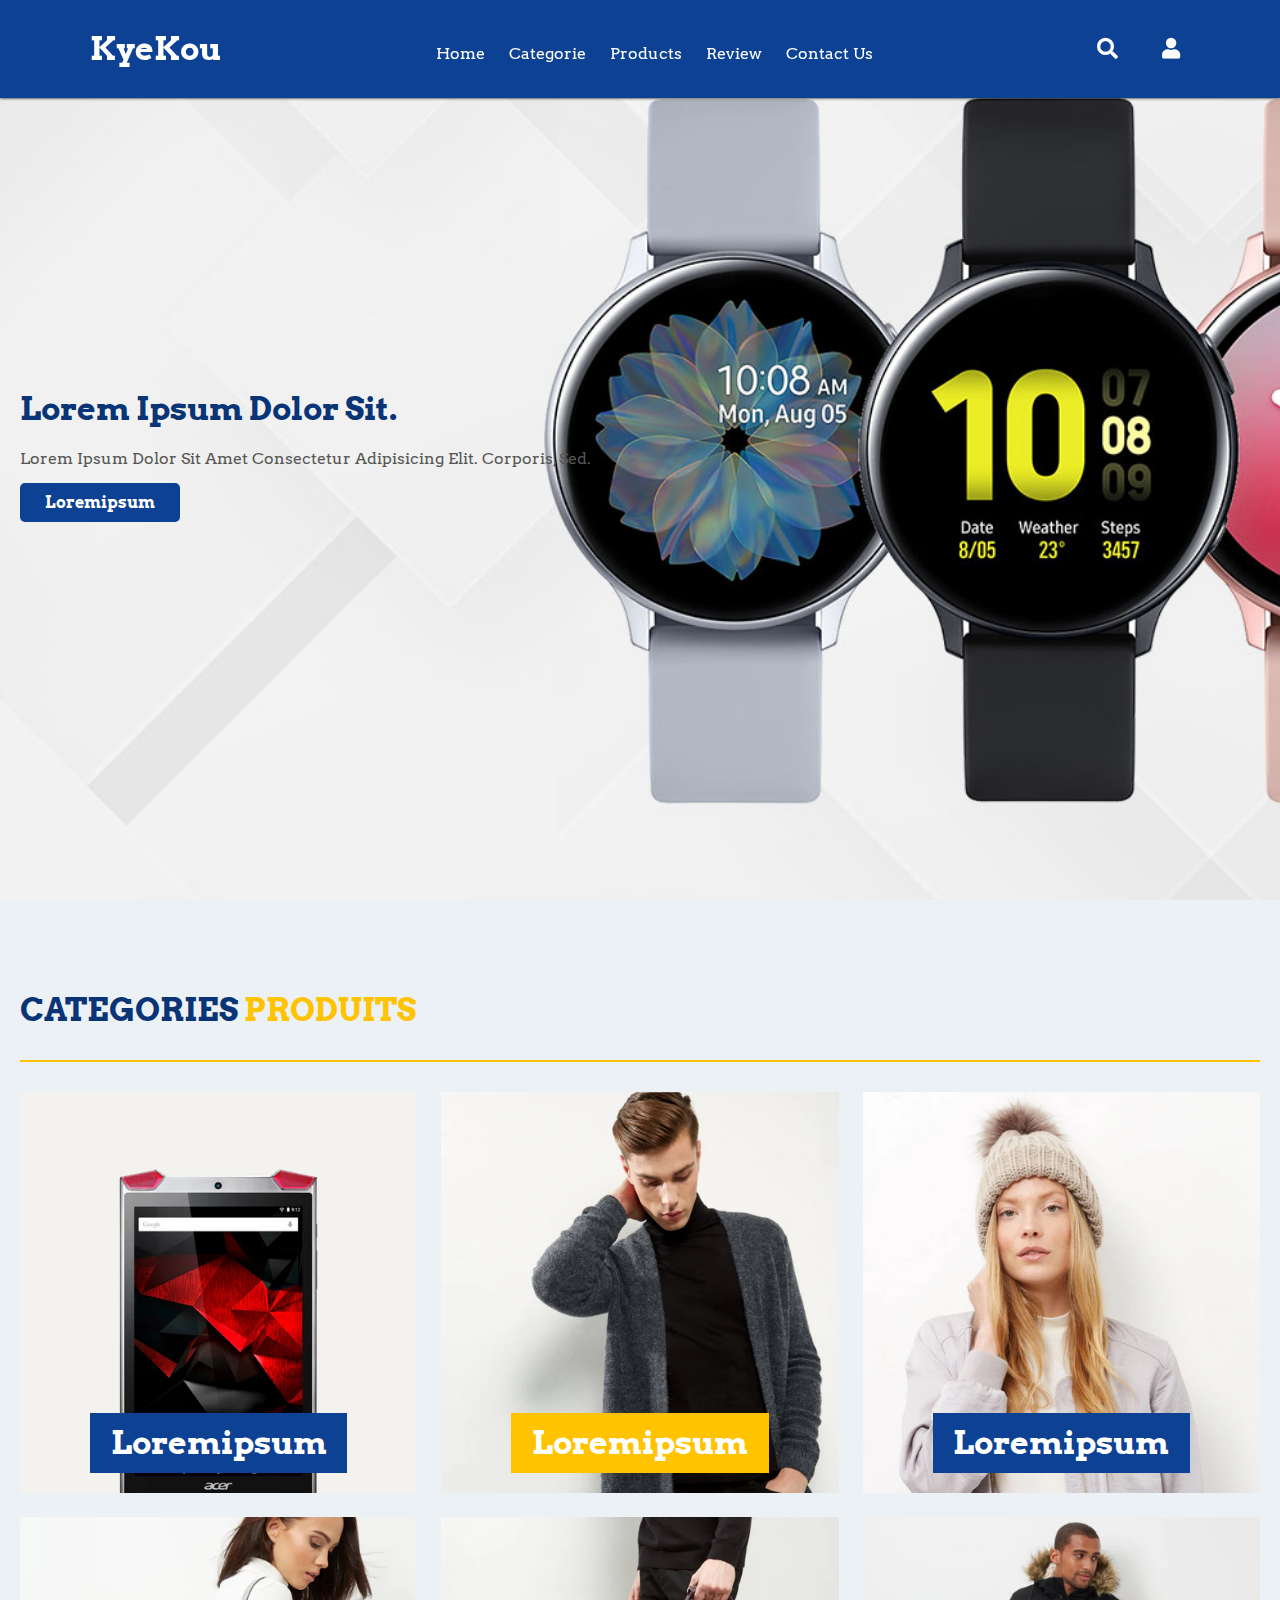
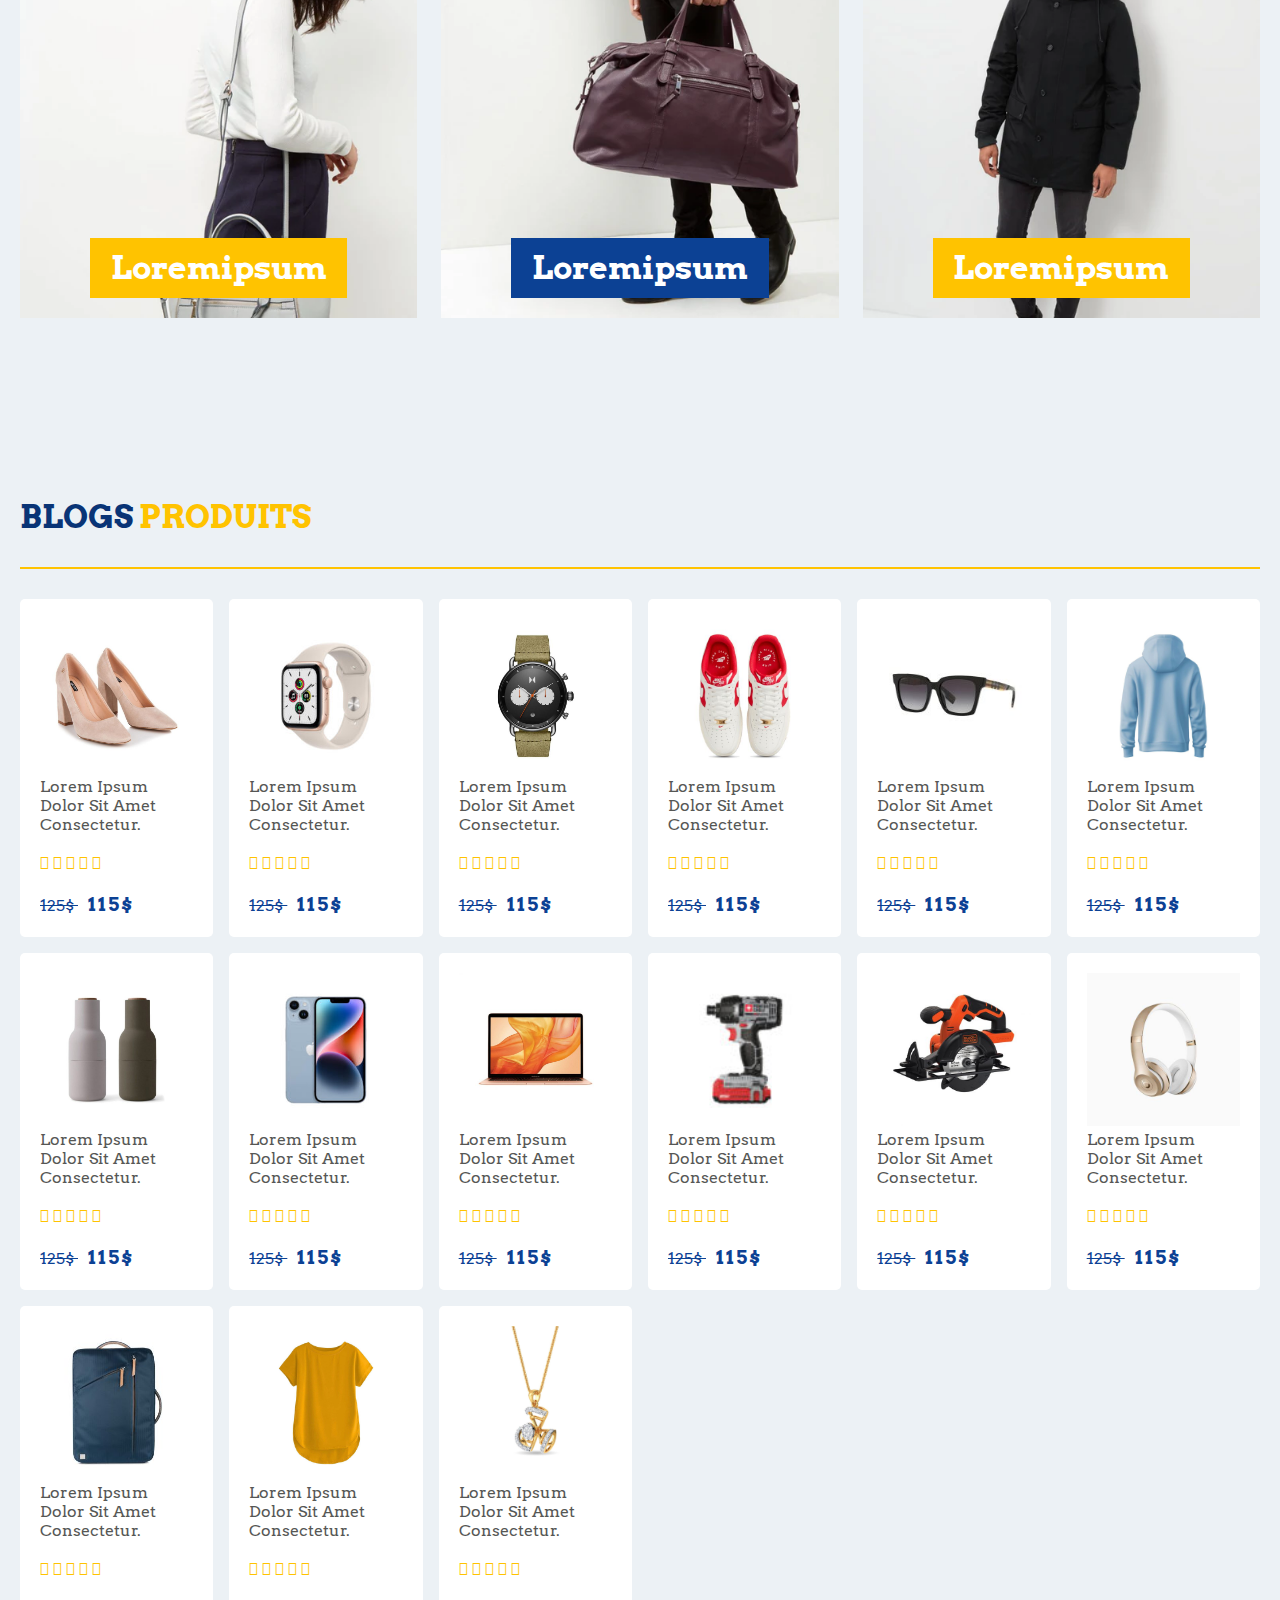
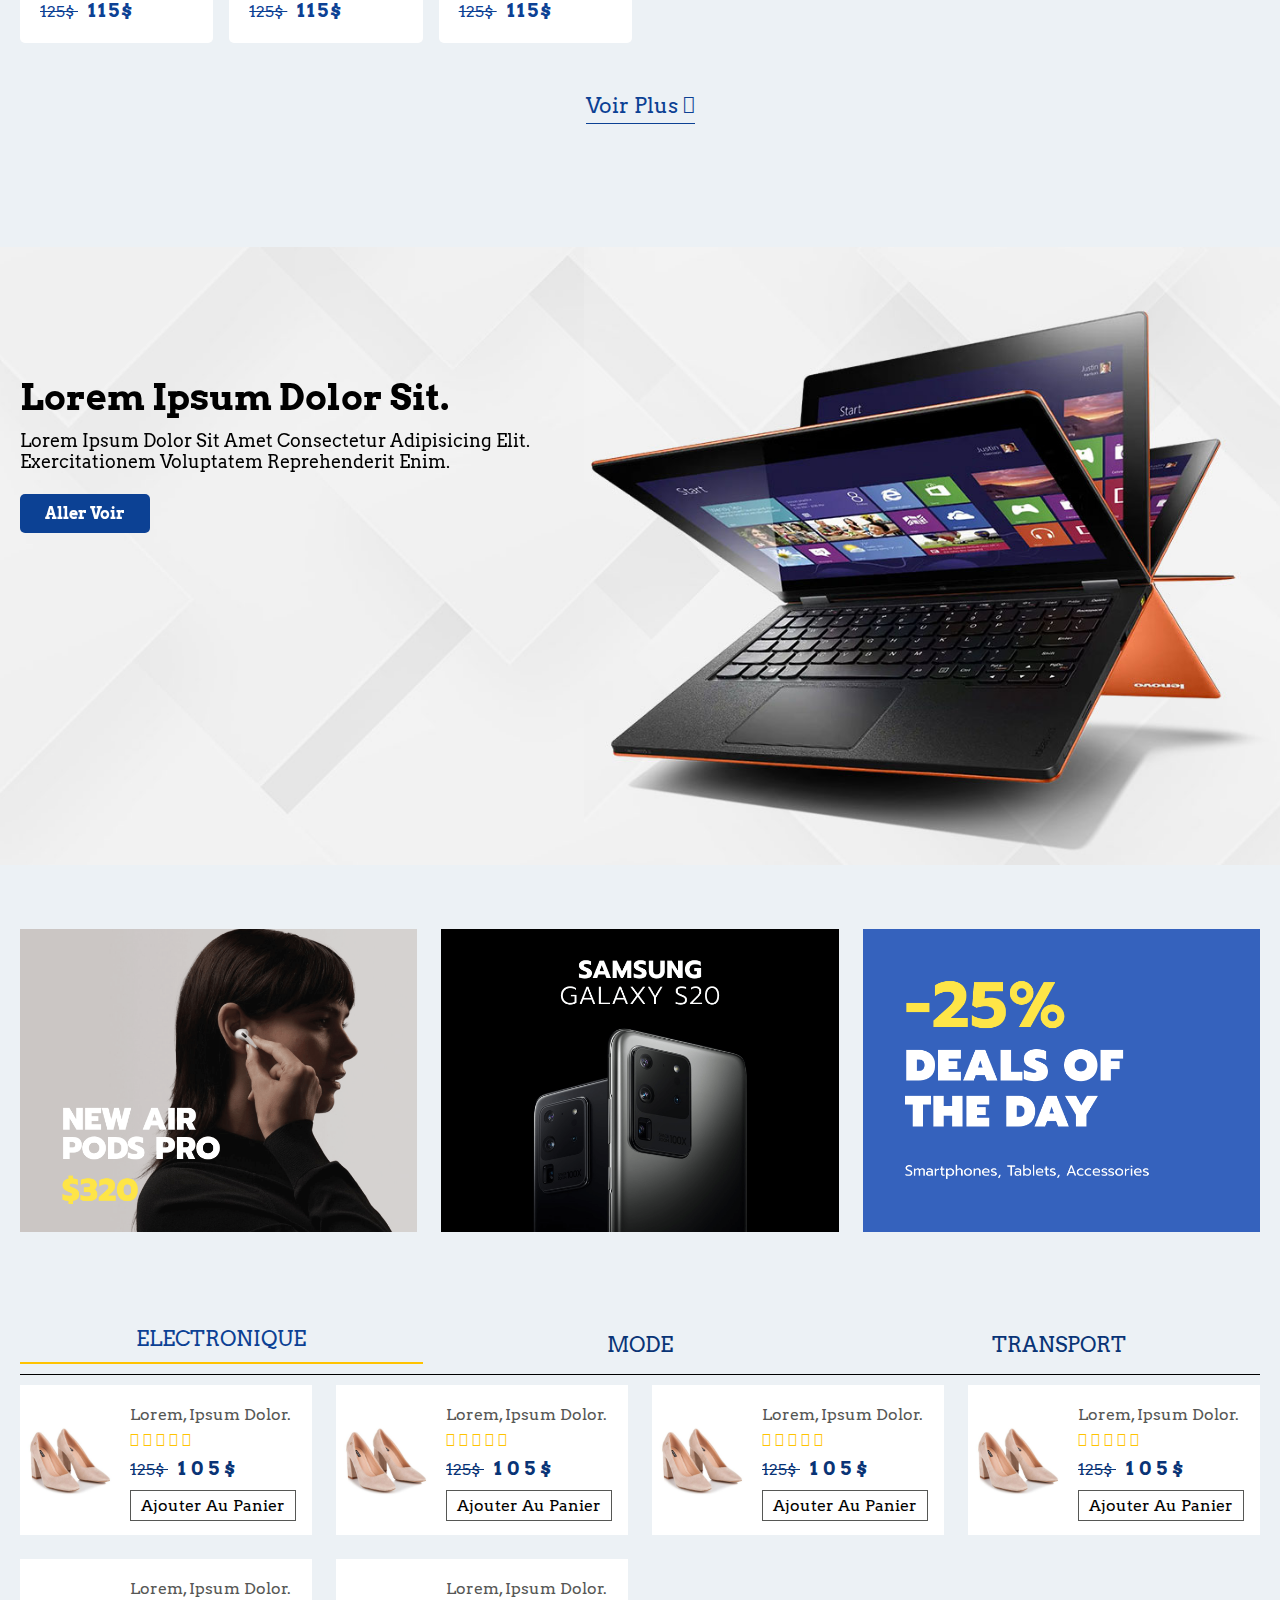
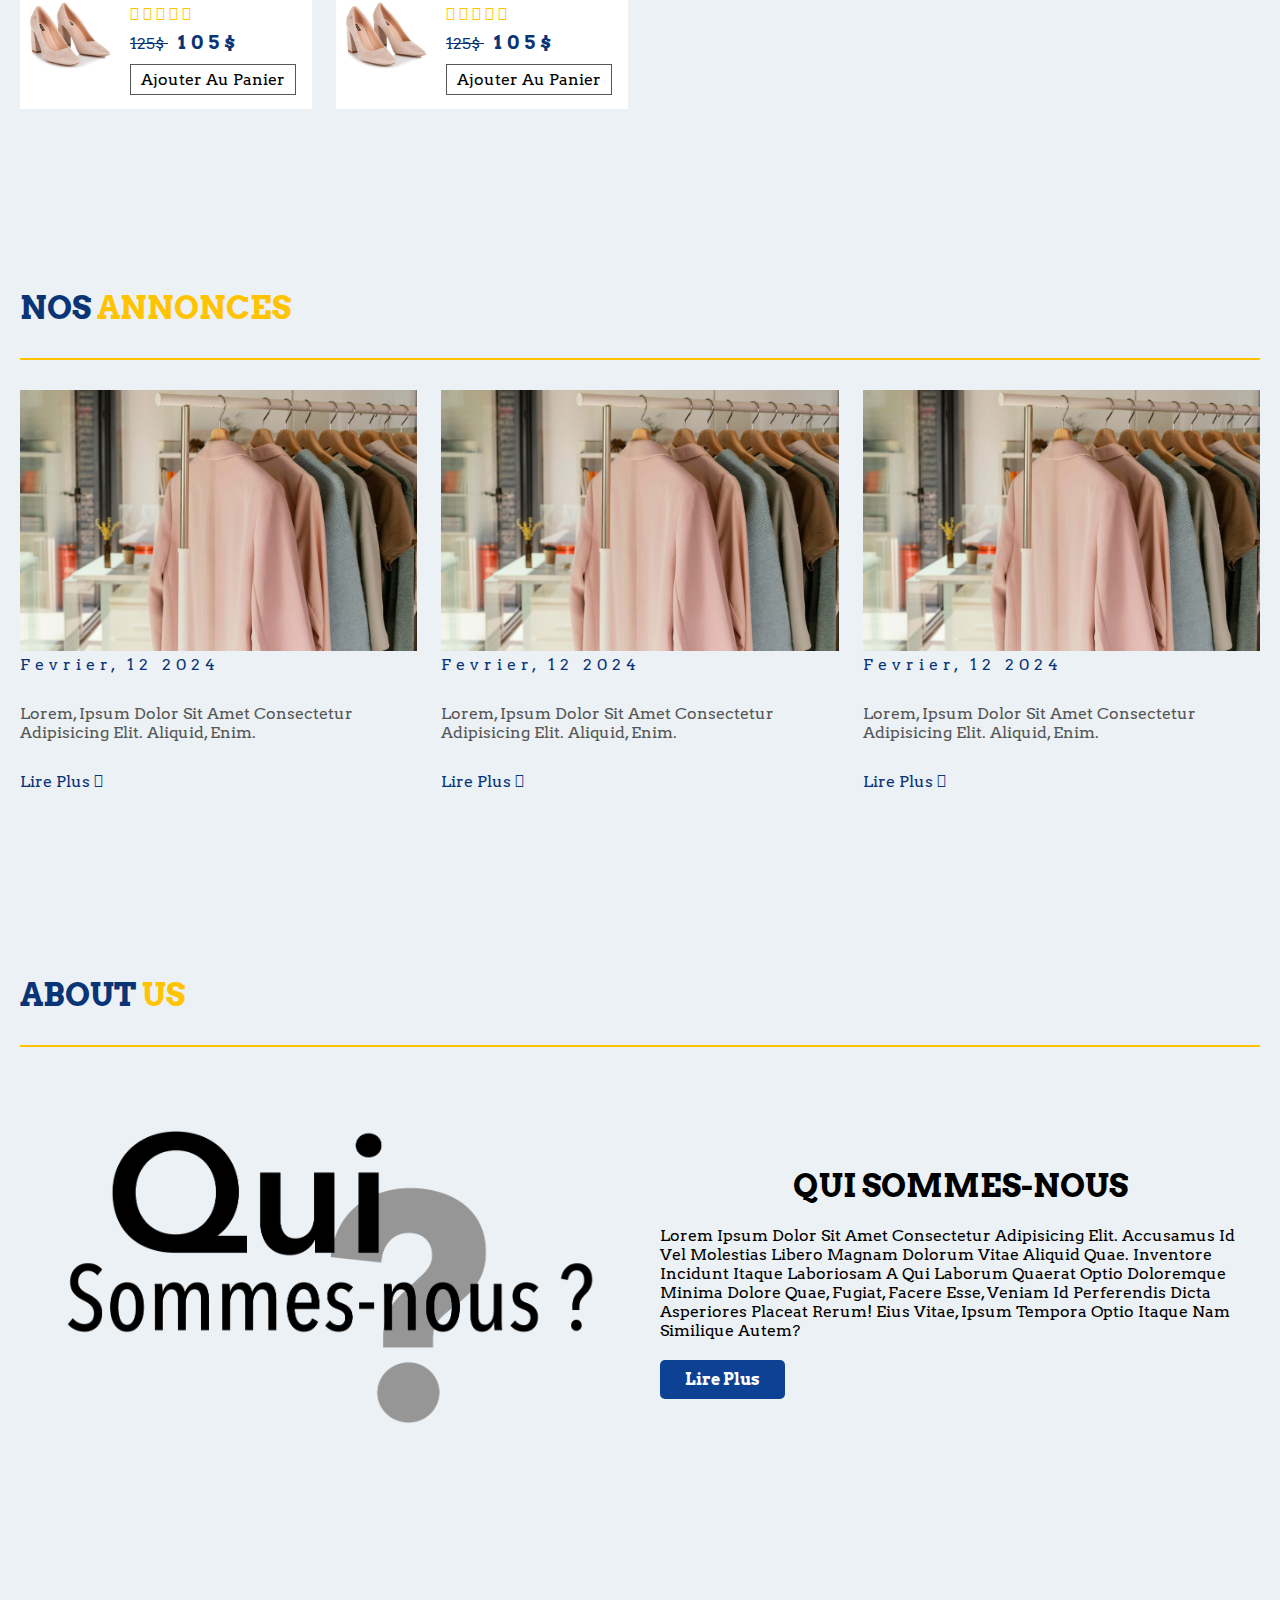
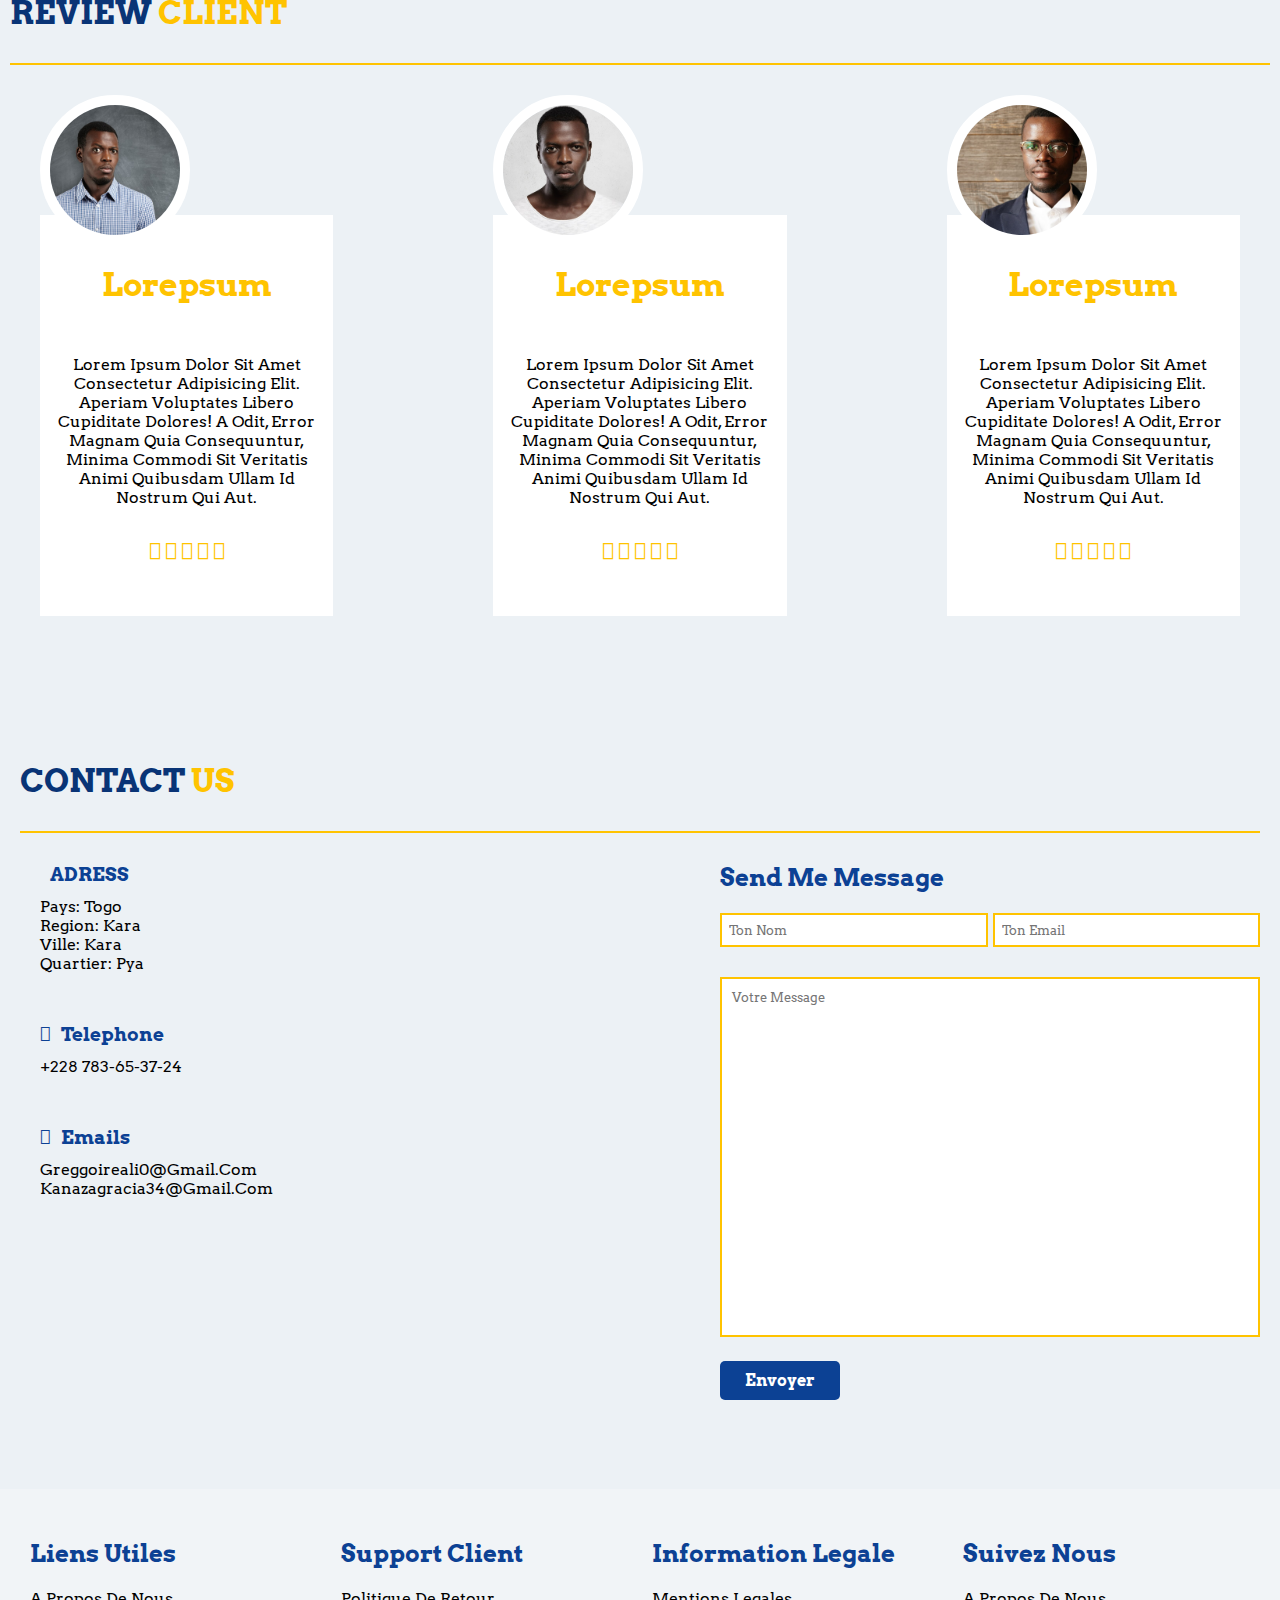
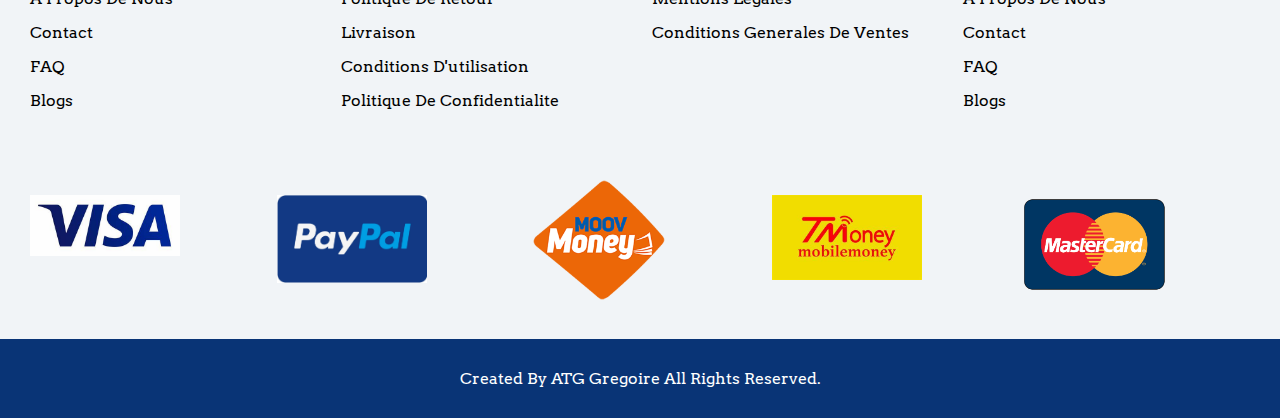
<file: index.html>
<!DOCTYPE html>
<html lang="en">
<head>
    <meta charset="UTF-8">
    <meta name="viewport" content="width=device-width, initial-scale=1.0">
    <title>KYEKOU</title>
    <link rel="stylesheet" href="style.css"><link rel="stylesheet" href="https://cdnjs.cloudflare.com/ajax/libs/font-awesome/5.15.4/css/all.min.css">
    <link rel="stylesheet" href="https://cdn.jsdelivr.net/npm/swiper@11/swiper-bundle.min.css" />
  
</head>
<body>

    <header class="header">

        <div class="logo">
            <p>KyeKou<span><i class="fa-solid fa-shop"></i></span></p>
        </div>

        <nav class="navbar">
            <a href="index.html">Home</a>
            <a href="categorie.html">Categorie</a>
            <a href="products.html">Products</a>
            <a href="#">review</a>
            <a href="#">Contact us</a>
        </nav>

        <div class="search-input">
            <form class="search-input-form" action="" method="post">
                <input type="search" name="search" id="search">
                <button><i class="fa fa-search"></i></button>
            </form>
        </div>

        <div class="icons">
            <i class="fa fa-search" id="search-btn"></i>
            <i class="fa-solid fa-cart-shopping" id="cart-btn"></i>
            <i class="fa fa-user" id="user-btn"></i>
            <i class="fa fa-bars" id="menu-btn"></i>
        </div>

        <div class="items-cart">
            <div class="item">
                <i class="fa fa-times"></i>
                <img src="image-cart (1).jpg" alt="">
                <div class="content">
                    <h3>Robe jaune</h3>
                    <p><span class="price-line">123$</span>   112$</p>
                </div>
            </div>
            <div class="item">
                <i class="fa fa-times"></i>
                <img src="image-cart (1).webp" alt="">
                <div class="content">
                    <h3>T-shirt longue</h3>
                    <p><span class="price-line">54$</span>   36$</p>
                </div>
            </div>
            <div class="item">
                <i class="fa fa-times"></i>
                <img src="image-cart (2).webp" alt="">
                <div class="content">
                    <h3>Sac de voyage</h3>
                    <p><span class="price-line">234</span>   199$</p>
                </div>
            </div>
            <div class="item">
                <i class="fa fa-times"></i>
                <img src="image-cart (3).webp" alt="">
                <div class="content">
                    <h3>Sac de sorti</h3>
                    <p><span class="price-line">75$</span>   59$</p>
                </div>
            </div>
            <button class="btn">commander</button>
        </div>

        <div class="login">
            <form action="" method="post">
                <div class="form-input">
                    <label for="email">Email: </label>
                    <input type="email" name="email" id="email">
                </div>
                <div class="form-input">
                    <label for="password">Password</label>
                    <input type="password" name="password" id="password">
                </div>
                <div class="content">
                    Je n'ai psa de compte <a href="#">S'inscrire</a>
                </div>

                <button class="btn" type="submit">Se connecter</button>
            </form>
        </div>

    </header>


    <section class="home">
        <div class="container">
                <h1>Lorem ipsum dolor sit.</h1>
                <p>Lorem ipsum dolor sit amet consectetur adipisicing elit. Corporis, sed.</p>
                <a href="#" class="btn">Loremipsum</a>
        </div>
    </section>


    <section class="category">

        <h1 class="heading">Categories <span>Produits</span></h1>
        <div class="container">
            <div class="box">
                <a href="#">
                    <img class="back-img" src="categorie (6).webp" alt="">
                    <div class="content">
                        <h1>Loremipsum</h1>
                    </div>
                </a>
            </div>
            <div class="box">
                <a href="#">
                    <img src="categorie (1).webp" alt="">
                    <div class="content">
                        <h1 class="jaune">Loremipsum</h1>
                    </div>
                </a>
            </div>
            <div class="box">
                <a href="#">
                    <img src="categorie (2).webp" alt="">
                    <div class="content">
                        <h1>Loremipsum</h1>
                    </div>
                </a>
            </div>
            <div class="box">
                <a href="#">
                    <img src="categorie (3).webp" alt="">
                    <div class="content">
                        <h1 class="jaune">Loremipsum</h1>
                    </div>
                </a>
            </div>
            <div class="box">
                <a href="#">
                    <img src="categorie (4).webp" alt="">
                    <div class="content">
                        <h1>Loremipsum</h1>
                    </div>
                </a>
            </div>
            <div class="box">
                <a href="#">
                    <img src="categorie (5).webp" alt="">
                    <div class="content">
                        <h1 class="jaune">Loremipsum</h1>
                    </div>
                </a>
            </div>
        </div>

    </section>

    <section class="blogs">
        
        <h1 class="heading">Blogs <span>Produits</span></h1>

        <div class="container">
            <div class="box">
                <a href="#"><img src="blog-image (1).jpg" alt=""></a>
                <div class="icons">
                    <a href="#"><i class="fa-solid fa-cart-shopping"></i></a>
                    <a href="#"><i class="fa fa-eye"></i></a>
                    <a href="#"><i class="fa-regular fa-heart"></i></a>
                </div>
                <div class="content">
                    <a href="#">Lorem ipsum dolor sit amet consectetur.</a>
                    <div class="stars">
                        <i class="fa-solid fa-star"></i>
                        <i class="fa-solid fa-star"></i>
                        <i class="fa-solid fa-star"></i>
                        <i class="fa-solid fa-star"></i>
                        <i class="fa-regular fa-star"></i>
                    </div>
                    <p class="price"><span>125$ </span> 115$ </p>
                </div>
            </div>
            <div class="box">
                <a href="#"><img src="blog-image (15).jpg" alt=""></a>
                <div class="icons">
                    <a href="#"><i class="fa-solid fa-cart-shopping"></i></a>
                    <a href="#"><i class="fa fa-eye"></i></a>
                    <a href="#"><i class="fa-regular fa-heart"></i></a>
                </div>
                <div class="content">
                    <a href="#">Lorem ipsum dolor sit amet consectetur.</a>
                    <div class="stars">
                        <i class="fa-solid fa-star"></i>
                        <i class="fa-solid fa-star"></i>
                        <i class="fa-solid fa-star"></i>
                        <i class="fa-solid fa-star"></i>
                        <i class="fa-regular fa-star"></i>
                    </div>
                    <p class="price"><span>125$ </span> 115$ </p>
                </div>
            </div>
            <div class="box">
                <a href="#"><img src="blog-image (10).jpg" alt=""></a>
                <div class="icons">
                    <a href="#"><i class="fa-solid fa-cart-shopping"></i></a>
                    <a href="#"><i class="fa fa-eye"></i></a>
                    <a href="#"><i class="fa-regular fa-heart"></i></a>
                </div>
                <div class="content">
                    <a href="#">Lorem ipsum dolor sit amet consectetur.</a>
                    <div class="stars">
                        <i class="fa-solid fa-star"></i>
                        <i class="fa-solid fa-star"></i>
                        <i class="fa-solid fa-star"></i>
                        <i class="fa-solid fa-star"></i>
                        <i class="fa-regular fa-star"></i>
                    </div>
                    <p class="price"><span>125$ </span> 115$ </p>
                </div>
            </div>
            <div class="box">
                <a href="#"><img src="blog-image (11).jpg" alt=""></a>
                <div class="icons">
                    <a href="#"><i class="fa-solid fa-cart-shopping"></i></a>
                    <a href="#"><i class="fa fa-eye"></i></a>
                    <a href="#"><i class="fa-regular fa-heart"></i></a>
                </div>
                <div class="content">
                    <a href="#">Lorem ipsum dolor sit amet consectetur.</a>
                    <div class="stars">
                        <i class="fa-solid fa-star"></i>
                        <i class="fa-solid fa-star"></i>
                        <i class="fa-solid fa-star"></i>
                        <i class="fa-solid fa-star"></i>
                        <i class="fa-regular fa-star"></i>
                    </div>
                    <p class="price"><span>125$ </span> 115$ </p>
                </div>
            </div>
            <div class="box">
                <a href="#"><img src="blog-image (12).jpg" alt=""></a>
                <div class="icons">
                    <a href="#"><i class="fa-solid fa-cart-shopping"></i></a>
                    <a href="#"><i class="fa fa-eye"></i></a>
                    <a href="#"><i class="fa-regular fa-heart"></i></a>
                </div>
                <div class="content">
                    <a href="#">Lorem ipsum dolor sit amet consectetur.</a>
                    <div class="stars">
                        <i class="fa-solid fa-star"></i>
                        <i class="fa-solid fa-star"></i>
                        <i class="fa-solid fa-star"></i>
                        <i class="fa-solid fa-star"></i>
                        <i class="fa-regular fa-star"></i>
                    </div>
                    <p class="price"><span>125$ </span> 115$ </p>
                </div>
            </div>
            <div class="box">
                <a href="#"><img src="blog-image (13).jpg" alt=""></a>
                <div class="icons">
                    <a href="#"><i class="fa-solid fa-cart-shopping"></i></a>
                    <a href="#"><i class="fa fa-eye"></i></a>
                    <a href="#"><i class="fa-regular fa-heart"></i></a>
                </div>
                <div class="content">
                    <a href="#">Lorem ipsum dolor sit amet consectetur.</a>
                    <div class="stars">
                        <i class="fa-solid fa-star"></i>
                        <i class="fa-solid fa-star"></i>
                        <i class="fa-solid fa-star"></i>
                        <i class="fa-solid fa-star"></i>
                        <i class="fa-regular fa-star"></i>
                    </div>
                    <p class="price"><span>125$ </span> 115$ </p>
                </div>
            </div>
            <div class="box">
                <a href="#"><img src="blog-image (14).jpg" alt=""></a>
                <div class="icons">
                    <a href="#"><i class="fa-solid fa-cart-shopping"></i></a>
                    <a href="#"><i class="fa fa-eye"></i></a>
                    <a href="#"><i class="fa-regular fa-heart"></i></a>
                </div>
                <div class="content">
                    <a href="#">Lorem ipsum dolor sit amet consectetur.</a>
                    <div class="stars">
                        <i class="fa-solid fa-star"></i>
                        <i class="fa-solid fa-star"></i>
                        <i class="fa-solid fa-star"></i>
                        <i class="fa-solid fa-star"></i>
                        <i class="fa-regular fa-star"></i>
                    </div>
                    <p class="price"><span>125$ </span> 115$ </p>
                </div>
            </div>
            <div class="box">
                <a href="#"><img src="blog-image (16).jpg" alt=""></a>
                <div class="icons">
                    <a href="#"><i class="fa-solid fa-cart-shopping"></i></a>
                    <a href="#"><i class="fa fa-eye"></i></a>
                    <a href="#"><i class="fa-regular fa-heart"></i></a>
                </div>
                <div class="content">
                    <a href="#">Lorem ipsum dolor sit amet consectetur.</a>
                    <div class="stars">
                        <i class="fa-solid fa-star"></i>
                        <i class="fa-solid fa-star"></i>
                        <i class="fa-solid fa-star"></i>
                        <i class="fa-solid fa-star"></i>
                        <i class="fa-regular fa-star"></i>
                    </div>
                    <p class="price"><span>125$ </span> 115$ </p>
                </div>
            </div>
            <div class="box">
                <a href="#"><img src="blog-image (3).jpg" alt=""></a>
                <div class="icons">
                    <a href="#"><i class="fa-solid fa-cart-shopping"></i></a>
                    <a href="#"><i class="fa fa-eye"></i></a>
                    <a href="#"><i class="fa-regular fa-heart"></i></a>
                </div>
                <div class="content">
                    <a href="#">Lorem ipsum dolor sit amet consectetur.</a>
                    <div class="stars">
                        <i class="fa-solid fa-star"></i>
                        <i class="fa-solid fa-star"></i>
                        <i class="fa-solid fa-star"></i>
                        <i class="fa-solid fa-star"></i>
                        <i class="fa-regular fa-star"></i>
                    </div>
                    <p class="price"><span>125$ </span> 115$ </p>
                </div>
            </div>
            <div class="box">
                <a href="#"><img src="blog-image (4).jpg" alt=""></a>
                <div class="icons">
                    <a href="#"><i class="fa-solid fa-cart-shopping"></i></a>
                    <a href="#"><i class="fa fa-eye"></i></a>
                    <a href="#"><i class="fa-regular fa-heart"></i></a>
                </div>
                <div class="content">
                    <a href="#">Lorem ipsum dolor sit amet consectetur.</a>
                    <div class="stars">
                        <i class="fa-solid fa-star"></i>
                        <i class="fa-solid fa-star"></i>
                        <i class="fa-solid fa-star"></i>
                        <i class="fa-solid fa-star"></i>
                        <i class="fa-regular fa-star"></i>
                    </div>
                    <p class="price"><span>125$ </span> 115$ </p>
                </div>
            </div>
            <div class="box">
                <a href="#"><img src="blog-image (5).jpg" alt=""></a>
                <div class="icons">
                    <a href="#"><i class="fa-solid fa-cart-shopping"></i></a>
                    <a href="#"><i class="fa fa-eye"></i></a>
                    <a href="#"><i class="fa-regular fa-heart"></i></a>
                </div>
                <div class="content">
                    <a href="#">Lorem ipsum dolor sit amet consectetur.</a>
                    <div class="stars">
                        <i class="fa-solid fa-star"></i>
                        <i class="fa-solid fa-star"></i>
                        <i class="fa-solid fa-star"></i>
                        <i class="fa-solid fa-star"></i>
                        <i class="fa-regular fa-star"></i>
                    </div>
                    <p class="price"><span>125$ </span> 115$ </p>
                </div>
            </div>
            <div class="box">
                <a href="#"><img src="blog-image (6).jpg" alt=""></a>
                <div class="icons">
                    <a href="#"><i class="fa-solid fa-cart-shopping"></i></a>
                    <a href="#"><i class="fa fa-eye"></i></a>
                    <a href="#"><i class="fa-regular fa-heart"></i></a>
                </div>
                <div class="content">
                    <a href="#">Lorem ipsum dolor sit amet consectetur.</a>
                    <div class="stars">
                        <i class="fa-solid fa-star"></i>
                        <i class="fa-solid fa-star"></i>
                        <i class="fa-solid fa-star"></i>
                        <i class="fa-solid fa-star"></i>
                        <i class="fa-regular fa-star"></i>
                    </div>
                    <p class="price"><span>125$ </span> 115$ </p>
                </div>
            </div>
            <div class="box">
               <a href="#"><img src="blog-image (7).jpg" alt=""></a>
                <div class="icons">
                    <a href="#"><i class="fa-solid fa-cart-shopping"></i></a>
                    <a href="#"><i class="fa fa-eye"></i></a>
                    <a href="#"><i class="fa-regular fa-heart"></i></a>
                </div>
                <div class="content">
                    <a href="#">Lorem ipsum dolor sit amet consectetur.</a>
                    <div class="stars">
                        <i class="fa-solid fa-star"></i>
                        <i class="fa-solid fa-star"></i>
                        <i class="fa-solid fa-star"></i>
                        <i class="fa-solid fa-star"></i>
                        <i class="fa-regular fa-star"></i>
                    </div>
                    <p class="price"><span>125$ </span> 115$ </p>
                </div>
            </div>
            <div class="box">
                <a href="#"><img src="blog-image (8).jpg" alt=""></a>
                <div class="icons">
                    <a href="#"><i class="fa-solid fa-cart-shopping"></i></a>
                    <a href="#"><i class="fa fa-eye"></i></a>
                    <a href="#"><i class="fa-regular fa-heart"></i></a>
                </div>
                <div class="content">
                    <a href="#">Lorem ipsum dolor sit amet consectetur.</a>
                    <div class="stars">
                        <i class="fa-solid fa-star"></i>
                        <i class="fa-solid fa-star"></i>
                        <i class="fa-solid fa-star"></i>
                        <i class="fa-solid fa-star"></i>
                        <i class="fa-regular fa-star"></i>
                    </div>
                    <p class="price"><span>125$ </span> 115$ </p>
                </div>
            </div>
            <div class="box">
                <a href="#"><img src="blog-image (9).jpg" alt=""></a>
                <div class="icons">
                    <a href="#"><i class="fa-solid fa-cart-shopping"></i></a>
                    <a href="#"><i class="fa fa-eye"></i></a>
                    <a href="#"><i class="fa-regular fa-heart"></i></a>
                </div>
                <div class="content">
                    <a href="#"><a href="#">Lorem ipsum dolor sit amet consectetur.</a></a>
                    <div class="stars">
                        <i class="fa-solid fa-star"></i>
                        <i class="fa-solid fa-star"></i>
                        <i class="fa-solid fa-star"></i>
                        <i class="fa-solid fa-star"></i>
                        <i class="fa-regular fa-star"></i>
                    </div>
                    <p class="price"><span>125$ </span> 115$ </p>
                </div>
            </div>
        </div>
        
        <div class="voir">
            <a href="#">Voir plus <i class="fa-solid fa-arrow-right"></i></a>
        </div>
        
    </section>

    <section class="slide-corassol">
        <div class="swiper mySwiper">
            <div class="swiper-wrapper">
              <div class="swiper-slide" style="background: url(slide-img\ \(1\).jpg); background-position: center; background-repeat: no-repeat; background-size: cover;">
                <div class="text-slide">
                    <h1>Lorem ipsum dolor sit.</h1>
                    <p>Lorem ipsum dolor sit amet consectetur adipisicing elit. <br> exercitationem voluptatem reprehenderit enim.</p>
                    <a href="#" class="btn">Aller voir</a>
                </div>
              </div>
              <div class="swiper-slide" style="background: url(slide-img\ \(2\).jpg); background-position: center; background-repeat: no-repeat; background-size: cover;">
                <div class="text-slide">
                    <h1>Lorem ipsum dolor sit.</h1>
                    <p>Lorem ipsum dolor sit amet consectetur adipisicing elit. <br> exercitationem voluptatem reprehenderit enim.</p>
                    <a href="#" class="btn">Aller voir</a>
                </div>
                </div>
              <div class="swiper-slide" style="background: url(slide-img\ \(3\).jpg); background-position: center; background-repeat: no-repeat; background-size: cover;">
                <div class="text-slide">
                    <h1>Lorem ipsum dolor sit.</h1>
                    <p>Lorem ipsum dolor sit amet consectetur adipisicing elit. <br> exercitationem voluptatem reprehenderit enim.</p>
                    <a href="#" class="btn">Aller voir</a>
                </div>
              </div>
            </div>
          </div>
    </section>



    <section class="publicite">
        <div class="container">
            <div class="box">
               <a href="#"><img src="publi (1).png" alt=""></a>
            </div>
            <div class="box">
                <a href="#"><img src="publi (2).png" alt=""></a>
            </div>
            <div class="box">
                <a href="#"><img src="publi (3).png" alt=""></a>
            </div>
        </div>
    </section>


    <section class="produits">

        <div class="container">
            
            <div class="cate-produits">

                <button class="boutton active" id="electronique" onclick="voirProduits('item_electronique', this)">Electronique</button>
                <button class="boutton" id="mode" onclick="voirProduits('item_mode', this)">Mode</button>
                <button class="boutton" id="transport" onclick="voirProduits('item_transport', this)">Transport</button>

            </div>

            <div id="item_electronique" class="item active">
                <div class="box">
                    <img src="blog-image (1).jpg" alt="">
                    <div class="content">
                        <a href="#">Lorem, ipsum dolor.</a>
                        <div class="stars">
                            <i class="fa-solid fa-star"></i>
                            <i class="fa-solid fa-star"></i>
                            <i class="fa-solid fa-star"></i>
                            <i class="fa-solid fa-star"></i>
                            <i class="fa-regular fa-star"></i>
                        </div>
                        <p><span>125$ </span>105$</p>
                        <a href="#" class="panier_ajout">Ajouter au panier</a>
                    </div>
                </div>
                <div class="box">
                    <img src="blog-image (1).jpg" alt="">
                    <div class="content">
                        <a href="#">Lorem, ipsum dolor.</a>
                        <div class="stars">
                            <i class="fa-solid fa-star"></i>
                            <i class="fa-solid fa-star"></i>
                            <i class="fa-solid fa-star"></i>
                            <i class="fa-solid fa-star"></i>
                            <i class="fa-regular fa-star"></i>
                        </div>
                        <p><span>125$ </span>105$</p>
                        <a href="#" class="panier_ajout">Ajouter au panier</a>
                    </div>
                </div>
                <div class="box">
                    <img src="blog-image (1).jpg" alt="">
                    <div class="content">
                        <a href="#">Lorem, ipsum dolor.</a>
                        <div class="stars">
                            <i class="fa-solid fa-star"></i>
                            <i class="fa-solid fa-star"></i>
                            <i class="fa-solid fa-star"></i>
                            <i class="fa-solid fa-star"></i>
                            <i class="fa-regular fa-star"></i>
                        </div>
                        <p><span>125$ </span>105$</p>
                        <a href="#" class="panier_ajout">Ajouter au panier</a>
                    </div>
                </div>
                <div class="box">
                    <img src="blog-image (1).jpg" alt="">
                    <div class="content">
                        <a href="#">Lorem, ipsum dolor.</a>
                        <div class="stars">
                            <i class="fa-solid fa-star"></i>
                            <i class="fa-solid fa-star"></i>
                            <i class="fa-solid fa-star"></i>
                            <i class="fa-solid fa-star"></i>
                            <i class="fa-regular fa-star"></i>
                        </div>
                        <p><span>125$ </span>105$</p>
                        <a href="#" class="panier_ajout">Ajouter au panier</a>
                    </div>
                </div>
                <div class="box">
                    <img src="blog-image (1).jpg" alt="">
                    <div class="content">
                        <a href="#">Lorem, ipsum dolor.</a>
                        <div class="stars">
                            <i class="fa-solid fa-star"></i>
                            <i class="fa-solid fa-star"></i>
                            <i class="fa-solid fa-star"></i>
                            <i class="fa-solid fa-star"></i>
                            <i class="fa-regular fa-star"></i>
                        </div>
                        <p><span>125$ </span>105$</p>
                        <a href="#" class="panier_ajout">Ajouter au panier</a>
                    </div>
                </div>
                <div class="box">
                    <img src="blog-image (1).jpg" alt="">
                    <div class="content">
                        <a href="#">Lorem, ipsum dolor.</a>
                        <div class="stars">
                            <i class="fa-solid fa-star"></i>
                            <i class="fa-solid fa-star"></i>
                            <i class="fa-solid fa-star"></i>
                            <i class="fa-solid fa-star"></i>
                            <i class="fa-regular fa-star"></i>
                        </div>
                        <p><span>125$ </span>105$</p>
                        <a href="#" class="panier_ajout">Ajouter au panier</a>
                    </div>
                </div>
            </div>

            <div id="item_mode" class="item">
                <div class="box">
                    <img src="blog-image (1).jpg" alt="">
                    <div class="content">
                        <a href="#">Lorem, ipsum dolor.</a>
                        <div class="stars">
                            <i class="fa-solid fa-star"></i>
                            <i class="fa-solid fa-star"></i>
                            <i class="fa-solid fa-star"></i>
                            <i class="fa-solid fa-star"></i>
                            <i class="fa-regular fa-star"></i>
                        </div>
                        <p><span>125$ </span>105$</p>
                        <a href="#" class="panier_ajout">Ajouter au panier</a>
                    </div>
                </div>
                <div class="box">
                    <img src="blog-image (1).jpg" alt="">
                    <div class="content">
                        <a href="#">Lorem, ipsum dolor.</a>
                        <div class="stars">
                            <i class="fa-solid fa-star"></i>
                            <i class="fa-solid fa-star"></i>
                            <i class="fa-solid fa-star"></i>
                            <i class="fa-solid fa-star"></i>
                            <i class="fa-regular fa-star"></i>
                        </div>
                        <p><span>125$ </span>105$</p>
                        <a href="#" class="panier_ajout">Ajouter au panier</a>
                    </div>
                </div>
                <div class="box">
                    <img src="blog-image (1).jpg" alt="">
                    <div class="content">
                        <a href="#">Lorem, ipsum dolor.</a>
                        <div class="stars">
                            <i class="fa-solid fa-star"></i>
                            <i class="fa-solid fa-star"></i>
                            <i class="fa-solid fa-star"></i>
                            <i class="fa-solid fa-star"></i>
                            <i class="fa-regular fa-star"></i>
                        </div>
                        <p><span>125$ </span>105$</p>
                        <a href="#" class="panier_ajout">Ajouter au panier</a>
                    </div>
                </div>
                <div class="box">
                    <img src="blog-image (1).jpg" alt="">
                    <div class="content">
                        <a href="#">Lorem, ipsum dolor.</a>
                        <div class="stars">
                            <i class="fa-solid fa-star"></i>
                            <i class="fa-solid fa-star"></i>
                            <i class="fa-solid fa-star"></i>
                            <i class="fa-solid fa-star"></i>
                            <i class="fa-regular fa-star"></i>
                        </div>
                        <p><span>125$ </span>105$</p>
                        <a href="#" class="panier_ajout">Ajouter au panier</a>
                    </div>
                </div>
                <div class="box">
                    <img src="blog-image (1).jpg" alt="">
                    <div class="content">
                        <a href="#">Lorem, ipsum dolor.</a>
                        <div class="stars">
                            <i class="fa-solid fa-star"></i>
                            <i class="fa-solid fa-star"></i>
                            <i class="fa-solid fa-star"></i>
                            <i class="fa-solid fa-star"></i>
                            <i class="fa-regular fa-star"></i>
                        </div>
                        <p><span>125$ </span>105$</p>
                        <a href="#" class="panier_ajout">Ajouter au panier</a>
                    </div>
                </div>
                <div class="box">
                    <img src="blog-image (16).jpg" alt="">
                    <div class="content">
                        <a href="#">Lorem, ipsum dolor.</a>
                        <div class="stars">
                            <i class="fa-solid fa-star"></i>
                            <i class="fa-solid fa-star"></i>
                            <i class="fa-solid fa-star"></i>
                            <i class="fa-solid fa-star"></i>
                            <i class="fa-regular fa-star"></i>
                        </div>
                        <p><span>125$ </span>105$</p>
                        <a href="#" class="panier_ajout">Ajouter au panier</a>
                    </div>
                </div>
            </div>

            <div id="item_transport" class="item">
                <div class="box">
                    <img src="blog-image (3).jpg" alt="">
                    <div class="content">
                        <a href="#">Lorem, ipsum dolor.</a>
                        <div class="stars">
                            <i class="fa-solid fa-star"></i>
                            <i class="fa-solid fa-star"></i>
                            <i class="fa-solid fa-star"></i>
                            <i class="fa-solid fa-star"></i>
                            <i class="fa-regular fa-star"></i>
                        </div>
                        <p><span>125$ </span>105$</p>
                        <a href="#" class="panier_ajout">Ajouter au panier</a>
                    </div>
                </div>
                <div class="box">
                    <img src="blog-image (1).jpg" alt="">
                    <div class="content">
                        <a href="#">Lorem, ipsum dolor.</a>
                        <div class="stars">
                            <i class="fa-solid fa-star"></i>
                            <i class="fa-solid fa-star"></i>
                            <i class="fa-solid fa-star"></i>
                            <i class="fa-solid fa-star"></i>
                            <i class="fa-regular fa-star"></i>
                        </div>
                        <p><span>125$ </span>105$</p>
                        <a href="#" class="panier_ajout">Ajouter au panier</a>
                    </div>
                </div>
                <div class="box">
                    <img src="blog-image (1).jpg" alt="">
                    <div class="content">
                        <a href="#">Lorem, ipsum dolor.</a>
                        <div class="stars">
                            <i class="fa-solid fa-star"></i>
                            <i class="fa-solid fa-star"></i>
                            <i class="fa-solid fa-star"></i>
                            <i class="fa-solid fa-star"></i>
                            <i class="fa-regular fa-star"></i>
                        </div>
                        <p><span>125$ </span>105$</p>
                        <a href="#" class="panier_ajout">Ajouter au panier</a>
                    </div>
                </div>
                <div class="box">
                    <img src="blog-image (1).jpg" alt="">
                    <div class="content">
                        <a href="#">Lorem, ipsum dolor.</a>
                        <div class="stars">
                            <i class="fa-solid fa-star"></i>
                            <i class="fa-solid fa-star"></i>
                            <i class="fa-solid fa-star"></i>
                            <i class="fa-solid fa-star"></i>
                            <i class="fa-regular fa-star"></i>
                        </div>
                        <p><span>125$ </span>105$</p>
                        <a href="#" class="panier_ajout">Ajouter au panier</a>
                    </div>
                </div>
                <div class="box">
                    <img src="blog-image (1).jpg" alt="">
                    <div class="content">
                        <a href="#">Lorem, ipsum dolor.</a>
                        <div class="stars">
                            <i class="fa-solid fa-star"></i>
                            <i class="fa-solid fa-star"></i>
                            <i class="fa-solid fa-star"></i>
                            <i class="fa-solid fa-star"></i>
                            <i class="fa-regular fa-star"></i>
                        </div>
                        <p><span>125$ </span>105$</p>
                        <a href="#" class="panier_ajout">Ajouter au panier</a>
                    </div>
                </div>
                <div class="box">
                    <img src="blog-image (1).jpg" alt="">
                    <div class="content">
                        <a href="#">Lorem, ipsum dolor.</a>
                        <div class="stars">
                            <i class="fa-solid fa-star"></i>
                            <i class="fa-solid fa-star"></i>
                            <i class="fa-solid fa-star"></i>
                            <i class="fa-solid fa-star"></i>
                            <i class="fa-regular fa-star"></i>
                        </div>
                        <p><span>125$ </span>105$</p>
                        <a href="#" class="panier_ajout">Ajouter au panier</a>
                    </div>
                </div>
            </div>
        </div>

    </section>

    <section class="annonce">

        <h1 class="heading">Nos <span>annonces</span></h1>


        <div class="container">
            <div class="box">
                <img src="annonce-img (1).jpg" alt="">
                <div class="content">
                    <p class="date">Fevrier, 12 2024</p>
                    <a class="title" href="#">Lorem, ipsum dolor sit amet consectetur adipisicing elit. Aliquid, enim.</a>
                    <a href="#" class="lire">Lire Plus <i class="fa-solid fa-arrow-right"></i></a>
                </div>
            </div>
            <div class="box">
                <img src="annonce-img (1).jpg" alt="">
                <div class="content">
                    <p class="date">Fevrier, 12 2024</p>
                    <a class="title" href="#">Lorem, ipsum dolor sit amet consectetur adipisicing elit. Aliquid, enim.</a>
                    <a href="#" class="lire">Lire Plus <i class="fa-solid fa-arrow-right"></i></a>
                </div>
            </div>
            <div class="box">
                <img src="annonce-img (1).jpg" alt="">
                <div class="content">
                    <p class="date">Fevrier, 12 2024</p>
                    <a class="title" href="#">Lorem, ipsum dolor sit amet consectetur adipisicing elit. Aliquid, enim.</a>
                    <a href="#" class="lire">Lire Plus <i class="fa-solid fa-arrow-right"></i></a>
                </div>
            </div>
        </div>
    </section>

    <section class="about">
        <h1 class="heading">About <span>us</span></h1>
        <div class="container">
            <img src="Qui-sommes-nous.png" alt="">
            <div class="content">
                <h1>Qui sommes-nous</h1>
                <p>Lorem ipsum dolor sit amet consectetur adipisicing elit. Accusamus id vel molestias libero magnam dolorum vitae aliquid quae. Inventore incidunt itaque laboriosam a qui laborum quaerat optio doloremque minima dolore quae, fugiat, facere esse, veniam id perferendis dicta asperiores placeat rerum! Eius vitae, ipsum tempora optio itaque nam similique autem?</p>
                <a href="#" class="btn">Lire plus</a>
            </div>
        </div>

    </section>

    <section class="review">
        <h1 class="heading">review <span>client</span></h1>
        <div class="container">
            <div class="box">
               <div class="image-review">
                    <img src="pic (1).jpg" alt="">
               </div>
                <div class="content">
                    <h2>Lorepsum</h2>
                    <p>Lorem ipsum dolor sit amet consectetur adipisicing elit. Aperiam voluptates libero cupiditate dolores! A odit, error magnam quia consequuntur, minima commodi sit veritatis animi quibusdam ullam id nostrum qui aut.</p>
                   <div class="stars">
                        <i class="fa-solid fa-star"></i>
                        <i class="fa-solid fa-star"></i>
                        <i class="fa-solid fa-star"></i>
                        <i class="fa-solid fa-star"></i>
                        <i class="fa-regular fa-star"></i>
                    </div>
                </div>
            </div>
            <div class="box">
               <div class="image-review">
                    <img src="pic (2).jpg" alt="">
               </div>
                <div class="content">
                    <h2>Lorepsum</h2>
                    <p>Lorem ipsum dolor sit amet consectetur adipisicing elit. Aperiam voluptates libero cupiditate dolores! A odit, error magnam quia consequuntur, minima commodi sit veritatis animi quibusdam ullam id nostrum qui aut.</p>
                   <div class="stars">
                        <i class="fa-solid fa-star"></i>
                        <i class="fa-solid fa-star"></i>
                        <i class="fa-solid fa-star"></i>
                        <i class="fa-solid fa-star"></i>
                        <i class="fa-regular fa-star"></i>
                    </div>
                </div>
            </div>
            <div class="box">
               <div class="image-review">
                    <img src="pic (3).jpg" alt="">
               </div>
                <div class="content">
                    <h2>Lorepsum</h2>
                    <p>Lorem ipsum dolor sit amet consectetur adipisicing elit. Aperiam voluptates libero cupiditate dolores! A odit, error magnam quia consequuntur, minima commodi sit veritatis animi quibusdam ullam id nostrum qui aut.</p>
                   <div class="stars">
                        <i class="fa-solid fa-star"></i>
                        <i class="fa-solid fa-star"></i>
                        <i class="fa-solid fa-star"></i>
                        <i class="fa-solid fa-star"></i>
                        <i class="fa-regular fa-star"></i>
                    </div>
                </div>
            </div>
        </div>
    </section>

    <section class="contact">
        <h1 class="heading">contact <span> us</span></h1>
        <div class="container">
            <div class="box coordonne">
                <div class="adress">
                    <h3><i class="fa-solid fa-house"></i>ADRESS</h1>
                    <p>Pays: togo</p>
                    <p>Region: Kara</p>
                    <p>Ville: Kara</p>
                    <p>Quartier: Pya</p>
                </div>
                <div class="adress">
                    <h3><i class="fa-solid fa-phone"></i>Telephone</h1>
                    <p>+228 783-65-37-24</p>
                </div>
                <div class="adress">
                    <h3><i class="fa-solid fa-envelope"></i>Emails</h1>
                    <p>greggoireali0@gmail.com</p>
                    <p>Kanazagracia34@gmail.com</p>
                </div>
            </div>

            <div class="box message">
                <h2>Send me message</h2>
                <form action="" method="post">
                    <div class="login-form">
                        <input type="text" name="" id="" placeholder="Ton Nom">
                        <input type="email" name="" id="" placeholder="Ton email">
                    </div>
                    <div class="login-form2">
                        <textarea name="" id="" placeholder="Votre message"></textarea>
                    </div>

                    <button type="submit" class="btn">Envoyer</button>
                </form>
            </div>
        </div>
    </section>

    <footer class="footer">
        <div class="container">
            <div class="box">
                <h4>Liens utiles</h4>
                <ul class="menu-footer">
                    <li><a href="#">A Propos De Nous</a></li>
                    <li><a href="#">contact</a></li>
                    <li><a href="#" class="faq">FAQ</a></li>
                    <li><a href="#">Blogs</a></li>
                </ul>
            </div>
            <div class="box">
                <h4>Support client</h4>
                <ul class="menu-footer">
                    <li><a href="#">Politique de retour</a></li>
                    <li><a href="#">Livraison</a></li>
                    <li><a href="#">Conditions d'utilisation</a></li>
                    <li><a href="#">Politique de confidentialite</a></li>
                </ul>
            </div>
            <div class="box">
                <h4>Information Legale</h4>
                <ul class="menu-footer">
                    <li><a href="#">Mentions legales</a></li>
                    <li><a href="#">Conditions generales de ventes</a></li>
                </ul>
            </div>
            <div class="box">
                <h4>Suivez Nous</h4>
                <ul class="menu-footer">
                    <li><a href="#">A Propos De Nous</a></li>
                    <li><a href="#">contact</a></li>
                    <li><a href="#">FAQ</a></li>
                    <li><a href="#">Blogs</a></li>
                </ul>
            </div>
        </div>


        <div class="payement">
            <div class="box">
                <img src="footer-img (1).jpeg" alt="">
            </div>
            <div class="box">
                <img src="footer-img (1).jpg" alt="">
            </div>
            <div class="box">
                <img class="flooz" src="footer-img (1).png"  alt="">
            </div>
            <div class="box">
                <img src="footer-img (2).jpeg" alt="">
            </div>
            <div class="box">
                <img src="footer-img (2).png" alt="">
            </div>
        </div>

        <div class="footer-end">
            <div class="content">
                <p>created by ATG Gregoire all rights reserved.</p>
            </div>
        </div>
    </footer>


    
    
    
  <script src="https://cdn.jsdelivr.net/npm/swiper@11/swiper-bundle.min.js"></script>

    <script src="script.js"></script>
</body>
</html>
</file>
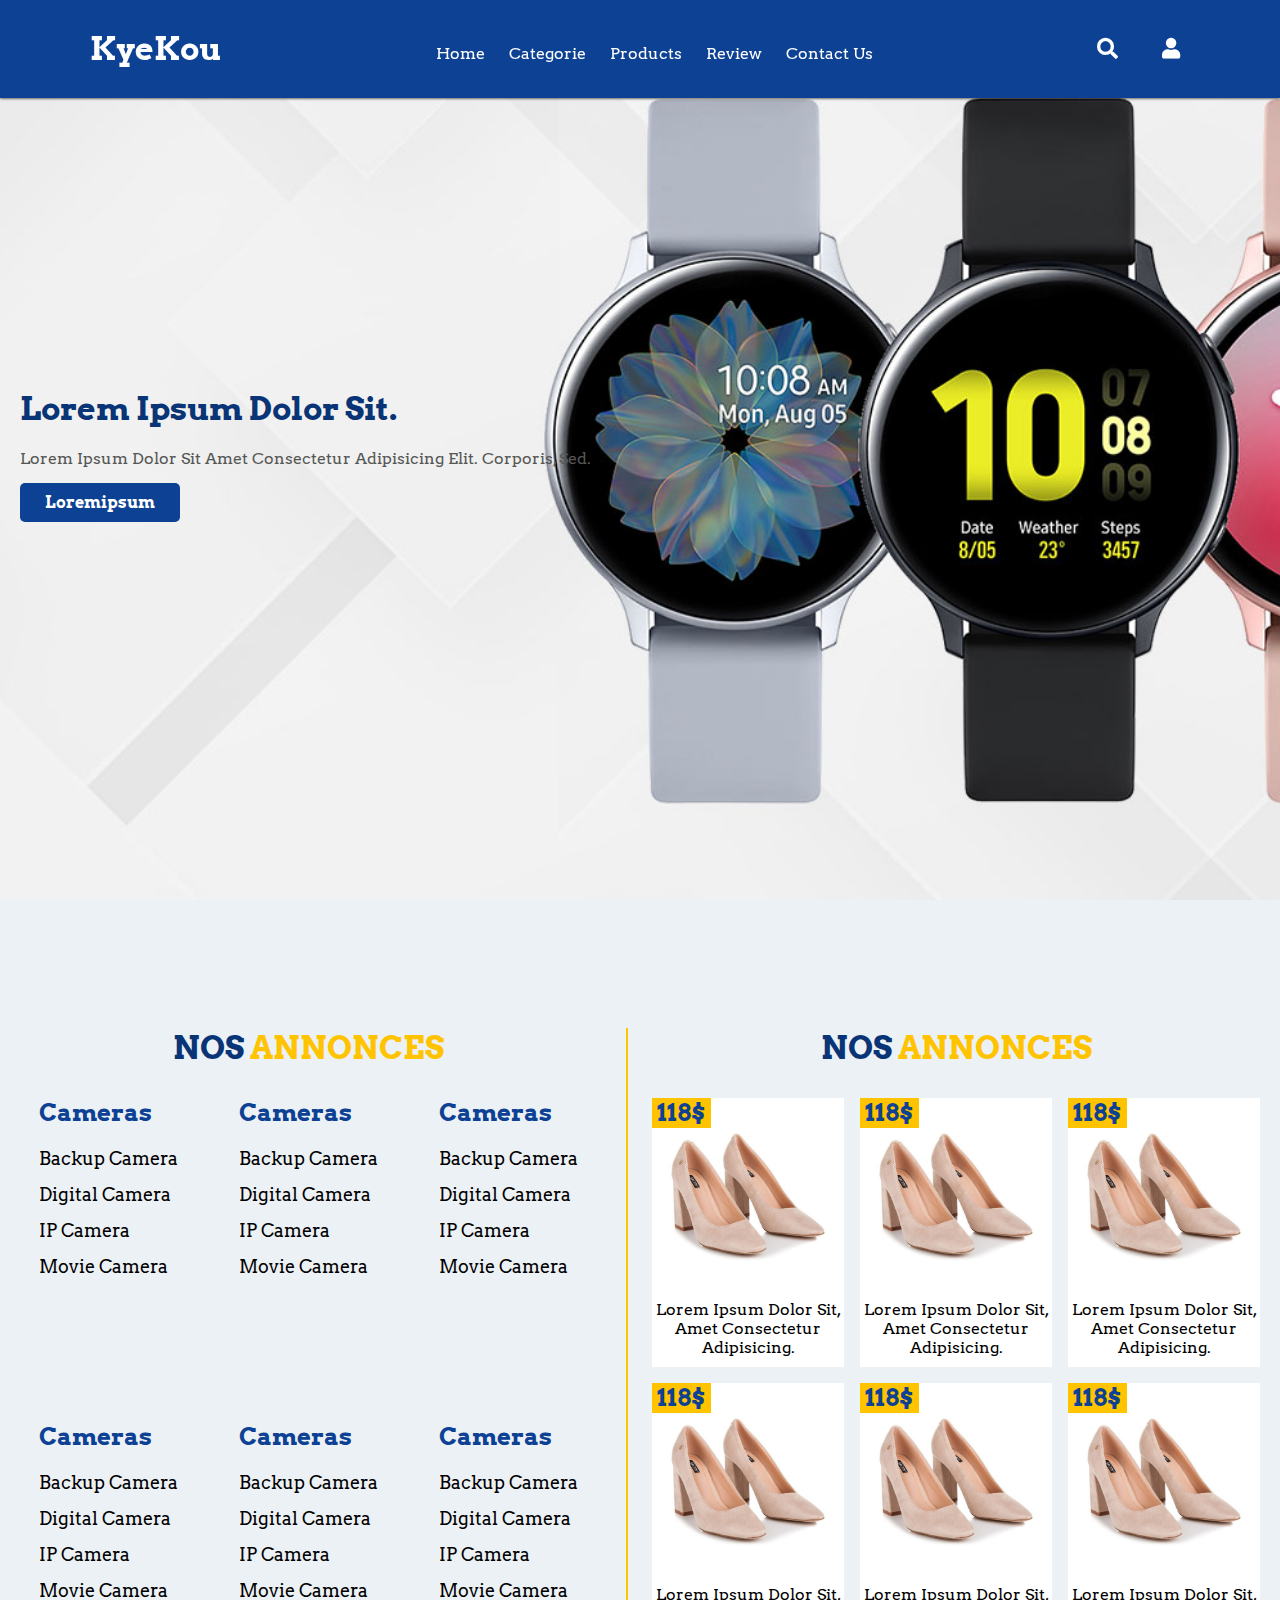
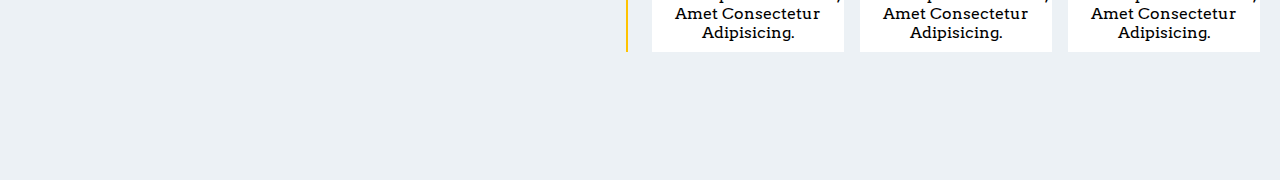
<file: categorie.html>
<!DOCTYPE html>
<html lang="en">
<head>
    <meta charset="UTF-8">
    <meta name="viewport" content="width=device-width, initial-scale=1.0">
    <title>categorie produits</title>
    <link rel="stylesheet" href="style_categorie.css">
   <link rel="stylesheet" href="https://cdnjs.cloudflare.com/ajax/libs/font-awesome/5.15.4/css/all.min.css">
    <link rel="stylesheet" href="https://cdn.jsdelivr.net/npm/swiper@11/swiper-bundle.min.css" />
</head>
<body>

    <!--L'entete du site-->
    <header class="header">

        <div class="logo">
            <p>KyeKou<span><i class="fa-solid fa-shop"></i></span></p>
        </div>

        <nav class="navbar">
            <a href="index.html">Home</a>
            <a href="categorie.html">Categorie</a>
            <a href="products.html">Products</a>
            <a href="#">review</a>
            <a href="#">Contact us</a>
        </nav>

        <div class="search-input">
            <input type="search" name="search" id="search">
            <i class="fa fa-search"></i>
        </div>

        <div class="icons">
            <i class="fa fa-search" id="search-btn"></i>
            <i class="fa-solid fa-cart-shopping" id="cart-btn"></i>
            <i class="fa fa-user" id="user-btn"></i>
            <i class="fa fa-bars" id="menu-btn"></i>
        </div>

        <div class="items-cart">
            <div class="item">
                <i class="fa fa-times"></i>
                <img src="image-cart (1).jpg" alt="">
                <div class="content">
                    <h3>Robe jaune</h3>
                    <p><span class="price-line">123$</span>   112$</p>
                </div>
            </div>
            <div class="item">
                <i class="fa fa-times"></i>
                <img src="image-cart (1).webp" alt="">
                <div class="content">
                    <h3>T-shirt longue</h3>
                    <p><span class="price-line">54$</span>   36$</p>
                </div>
            </div>
            <div class="item">
                <i class="fa fa-times"></i>
                <img src="image-cart (2).webp" alt="">
                <div class="content">
                    <h3>Sac de voyage</h3>
                    <p><span class="price-line">234</span>   199$</p>
                </div>
            </div>
            <div class="item">
                <i class="fa fa-times"></i>
                <img src="image-cart (3).webp" alt="">
                <div class="content">
                    <h3>Sac de sorti</h3>
                    <p><span class="price-line">75$</span>   59$</p>
                </div>
            </div>
            <button class="btn">commander</button>
        </div>

        <div class="login">
            <form action="" method="post">
                <div class="form-input">
                    <label for="email">Email: </label>
                    <input type="email" name="email" id="email">
                </div>
                <div class="form-input">
                    <label for="password">Password</label>
                    <input type="password" name="password" id="password">
                </div>
                <div class="content">
                    Je n'ai psa de compte <a href="#">S'inscrire</a>
                </div>

                <button class="btn" type="submit">Se connecter</button>
            </form>
        </div>

    </header>


    <section class="home">
        <div class="container">
            <h1>Lorem ipsum dolor sit.</h1>
            <p>Lorem ipsum dolor sit amet consectetur adipisicing elit. Corporis, sed.</p>
            <a href="#" class="btn">Loremipsum</a>
        </div>
    </section>


    <!--categories produits section-->

    <section class="categorie">

        <div class="container">
            <div class="contenu">
                <h1 class="heading">Nos <span>annonces</span></h1>
                <div class="product-categorie">
                    <div class="box">
                        <h2><a href="#" class="entete">Cameras</a></h2>
                        <ul>
                            <li><a href="#">Backup Camera</a></li>
                            <li><a href="#">Digital Camera</a></li>
                            <li><a href="#">IP Camera</a></li>
                            <li><a href="#">Movie Camera</a></li>
                        </ul>
                    </div>
                    <div class="box">
                        <h2><a href="#" class="entete">Cameras</a></h2>
                        <ul>
                            <li><a href="#">Backup Camera</a></li>
                            <li><a href="#">Digital Camera</a></li>
                            <li><a href="#">IP Camera</a></li>
                            <li><a href="#">Movie Camera</a></li>
                        </ul>
                    </div>
                    <div class="box">
                        <h2><a href="#" class="entete">Cameras</a></h2>
                        <ul>
                            <li><a href="#">Backup Camera</a></li>
                            <li><a href="#">Digital Camera</a></li>
                            <li><a href="#">IP Camera</a></li>
                            <li><a href="#">Movie Camera</a></li>
                        </ul>
                    </div>
                    <div class="box">
                        <h2><a href="#" class="entete">Cameras</a></h2>
                        <ul>
                            <li><a href="#">Backup Camera</a></li>
                            <li><a href="#">Digital Camera</a></li>
                            <li><a href="#">IP Camera</a></li>
                            <li><a href="#">Movie Camera</a></li>
                        </ul>
                    </div>
                    <div class="box">
                        <h2><a href="#" class="entete">Cameras</a></h2>
                        <ul>
                            <li><a href="#">Backup Camera</a></li>
                            <li><a href="#">Digital Camera</a></li>
                            <li><a href="#">IP Camera</a></li>
                            <li><a href="#">Movie Camera</a></li>
                        </ul>
                    </div>
                    <div class="box">
                        <h2><a href="#" class="entete">Cameras</a></h2>
                        <ul>
                            <li><a href="#">Backup Camera</a></li>
                            <li><a href="#">Digital Camera</a></li>
                            <li><a href="#">IP Camera</a></li>
                            <li><a href="#">Movie Camera</a></li>
                        </ul>
                    </div>
                </div>
            </div>

            <div class="best-seller">
                <h1 class="heading">Nos <span>annonces</span></h1>
                <div class="contente">
                    <div class="box">
                        <img src="blog-image (1).jpg" alt="">
                        <a href="#">Lorem ipsum dolor sit, amet consectetur adipisicing.</a>
                        <p class="price">118$</p>
                    </div>
                    <div class="box">
                        <img src="blog-image (1).jpg" alt="">
                        <a href="#">Lorem ipsum dolor sit, amet consectetur adipisicing.</a>
                        <p class="price">118$</p>
                    </div>
                    <div class="box">
                        <img src="blog-image (1).jpg" alt="">
                        <a href="#">Lorem ipsum dolor sit, amet consectetur adipisicing.</a>
                        <p class="price">118$</p>
                    </div>
                    <div class="box">
                        <img src="blog-image (1).jpg" alt="">
                        <a href="#">Lorem ipsum dolor sit, amet consectetur adipisicing.</a>
                        <p class="price">118$</p>
                    </div>
                    <div class="box">
                        <img src="blog-image (1).jpg" alt="">
                        <a href="#">Lorem ipsum dolor sit, amet consectetur adipisicing.</a>
                        <p class="price">118$</p>
                    </div>
                    <div class="box">
                        <img src="blog-image (1).jpg" alt="">
                        <a href="#">Lorem ipsum dolor sit, amet consectetur adipisicing.</a>
                        <p class="price">118$</p>
                    </div>
                </div>
            </div>
        </div>
        
    </section>




    <script src="script.js"></script>
</body>
</html>
</file>
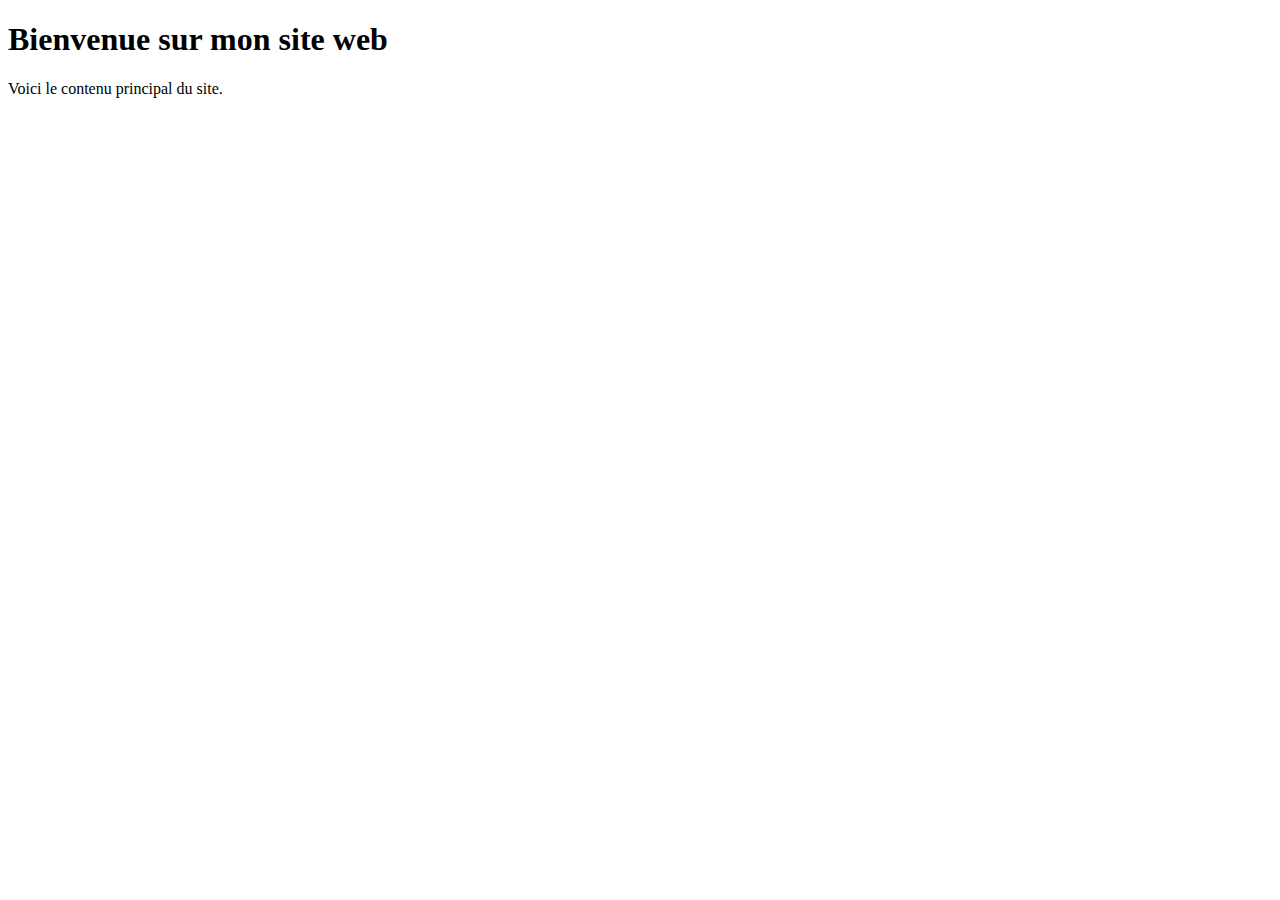
<file: test.html>
<!DOCTYPE html>
<html lang="en">
<head>
    <meta charset="UTF-8">
    <meta name="viewport" content="width=device-width, initial-scale=1.0">
    <title>Loading Screen Example</title>
    <style>
        /* Styles pour l'écran de chargement */
        #loading-screen {
            position: fixed;
            top: 0;
            left: 0;
            width: 100%;
            height: 100%;
            background: #2d3436;
            color: white;
            display: flex;
            justify-content: center;
            align-items: center;
            z-index: 9999;
        }

        /* Animation de rotation */
        .spinner {
            width: 50px;
            height: 50px;
            border: 5px solid #ccc;
            border-top: 5px solid #0984e3;
            border-radius: 50%;
            animation: spin 1s linear infinite;
        }

        @keyframes spin {
            0% {
                transform: rotate(0deg);
            }
            100% {
                transform: rotate(360deg);
            }
        }

        /* Contenu principal caché au début */
        #content {
            display: none;
        }
    </style>
</head>
<body>
    <!-- Écran de chargement -->
    <div id="loading-screen">
        <div class="spinner"></div>
        <p style="margin-left: 10px;">Chargement...</p>
    </div>

    <!-- Contenu principal -->
    <div id="content">
        <h1>Bienvenue sur mon site web</h1>
        <p>Voici le contenu principal du site.</p>
    </div>

    <script>
        // Une fois la page complètement chargée
        window.addEventListener('load', function() {
            // Masquer l'écran de chargement
            const loadingScreen = document.getElementById('loading-screen');
            loadingScreen.style.display = 'none';

            // Afficher le contenu principal
            const content = document.getElementById('content');
            content.style.display = 'block';
        });
    </script>
</body>
</html>
</file>
<file: style.css>
@import url('https://fonts.googleapis.com/css2?family=Anton&family=Arvo:ital,wght@0,400;0,700;1,400;1,700&family=Baskervville+SC&family=Lora:ital,wght@0,400..700;1,400..700&family=PT+Serif:ital,wght@0,400;0,700;1,400;1,700&family=Playwrite+CU:wght@100..400&family=Roboto:ital,wght@0,100;0,300;0,400;0,500;0,700;0,900;1,100;1,300;1,400;1,500;1,700;1,900&display=swap');

:root{
    --blue: #0c4194;
    --yellow: #ffc300;
    --black: #565755;
    --bluepure: #093476;
    --white: #fff;
    --black: #000;
}

.btn{
    padding: 10px 25px;
    background: #0c4194;
    font-size: 1rem;
    text-transform: capitalize;
    border: none;
    color: var(--white);
    font-weight: bold;
    cursor: pointer;
    border-radius: 5px;
}

.btn:hover{
    background: #ffc300;
    color:#093476;
}

i{
    cursor: pointer;
}

.heading{
    text-align: left;
    padding-bottom: 30px;
    border-bottom: 2px solid #ffc300;
    color: #093476;
    font-size: 2rem;
    text-transform: uppercase;
}

.heading span{
    text-transform: uppercase;
    color: #ffc300;
}


*{
    font-family: "Arvo", serif;
    text-decoration: none;
    text-transform: capitalize;
    box-sizing: border-box;
    font-style: normal;
    margin: 0; padding: 0;
    list-style: none;
}

body{
    background: #ecf1f5;
}

.header{
    display: flex;
    justify-content: space-between;
    align-items: center;
    padding: 1.8rem 7%;
    position: fixed;
    width: 100%;
    z-index: 1000;
    background: var(--blue);
    box-shadow: 0 0 3px 0;
}

.logo p{
    font-size: 2rem;
    color: #fff;
    font-weight: bold;
    cursor: pointer;
}

.logo span{
    color: #ffc300;
}

.navbar{
    padding-top: 10px;
}

.navbar a{
    margin: 0 10px;
    color: #fff;
    transition:.2s linear;
}

.navbar a:hover{
    color: #ffc300;
    padding-bottom: 20px;
    border-bottom: 2px solid #ffc300;
}

.header .icons i{
    font-size: 1.3rem;
    margin: 0 10px;
    color: #fff;
    cursor: pointer;
}

.header .icons i:hover{
    color: #ffc300;
}

#menu-btn{
    display: none;
}

.search-input{
    position: absolute;
    top: 110%; right: 20%;
    border: 1px solid #3333;
    width: 300px;
    display: none;
    border-radius: 0 5px 5px 0;
}

.search-input-form{
    display: flex;
    width: 100%;
}

.search-input-form button{
    border: none;
    cursor: pointer;
}

.search-input.active{
    display: flex;
}

.search-input input{
    padding: 7px;
    width: 100%;
    border: none;
    outline: none;
}

.search-input i{
    background: #ffc300;
    font-size: 1.3rem;
    padding: 5px 15px;
    line-height: 20px;
    color: #093476;
    border-radius: 0 5px 5px 0;
}

.items-cart{
    position: absolute;
    top: 100%; right: 0;
    background: #ecf1f5;
    width: 300px;
    height: 100vh;
    display: none;
}

.items-cart.active{
    display: inline-block;
}

.items-cart .item{
    display: flex;
    padding: 30px 10px;
}

.items-cart .item i{
    padding-right: 5px;
    font-size: 1.2rem;
    cursor: pointer;
}

.items-cart .item .content{
    padding-left: 10px;
}

.items-cart .item .content h3{
    padding-bottom: 5px;
}

.items-cart button{
    margin-left: 20px;
}

.header img{
    width: 50px;
    height: 50px;
    object-fit: cover;
}

.login{
    position: absolute;
    top: 100%; right: 0;
    width: 300px;
    background: #ecf1f5;
    display: none;
    align-items: center;
    justify-content: center;
    padding-top: 10px;
}

.login.active{
    display: flex;
}

.login form .form-input{
    display: flex;
    flex-direction: column;
    padding-bottom: 20px;
}

.login form .form-input label{
    padding-bottom: 10px;
}

.login form .form-input input{
    padding: 5px;
}

.login form .content{
    padding-bottom: 20px;
}

.login form button{
    margin-bottom: 20px;
}

section{
    padding: 7% 20px;
}

.home{
    padding: 10% 20px;
    display: flex;
    align-items: center;
    height: 100vh;
    width: 100%;
    background: url(slide-img\ \(3\).jpg);
    background-position: center;
    background-repeat: no-repeat;
    background-size: cover;
}

.home .container h1{
    color: #093476;
}

.home .container p{
    margin-bottom: 25px;
    margin-top: 20px;
    color: #565755;
}


.category .container{
    display: grid;
    grid-template-columns: repeat(auto-fit, minmax(20rem, 1fr));
    gap: 1.5rem;
    padding-top: 30px;
}

.category .container .box{
    position: relative;
    top: 0; right: 0;
    width: 100%;
    transition: opacity .2s ease;
}

.category .container .box:hover{
    opacity: 0.5;
}

.category .container .box .back-img{
    background: #f5f2eccc;
}

.category .container .box img{
   width: 100%;
   height: 100%;
   z-index: -1;
}

.category .container .content{
   position: absolute;
   top: 80%;
   width: 100%;
   text-align: center;
   
}

.category .container .content h1{
    background: #0c4194;
    color: #fff;
    padding: 10px 0;
    margin: 0 70px;
}

.category .container .content .jaune{
    background: #ffc300;
}

.blogs .container{
    display: grid;
    grid-template-columns: repeat(auto-fit, minmax(12rem, 1fr));
    gap: 1rem;
    justify-items: center;
    padding-top: 30px;

}

.blogs .container .box{
    position: relative;
    background: #fff;
    padding: 20px;
    border-radius: 5px;
}

.blogs .container .box img{
    width: 100%;
    transform: scale(1);
    transition: transform .2s linear;
}

.blogs .container .box img:hover{
    transform: scale(1.06);
}

.blogs .container .box .icons{
    position: absolute;
    top: 20px; right: 10px;
    display: flex;
    flex-direction: column;
    opacity: 0;
    transition: opacity .2s linear;
}

.blogs .container .box .icons a{
    margin-bottom: 10px;
    padding: 7px;
    background: #eee;
    border-radius: 5px;
    color: #093476;
    transition: color .2s linear;
}

.blogs .container .box .icons a:hover{
    color: #ffc300;
}

.blogs .container .box:hover .icons{
    opacity: 1;
}

.blogs .container .box .content a{
   color: #565755;
}

.blogs .container .box .content a:hover{
    color: #ffc300;
}

.blogs .container .box .content .stars{
    padding: 20px 0;
}

.blogs .container .box .content .stars i{
    color: #ffc300;
}

.blogs .container .box .content .price{
    color: #0c4194;
    font-size: 1.2rem;
    font-weight: bold;
    letter-spacing: 2px;
}

.blogs .container .box .content .price span{
    margin-right: 10px;
    font-size: 1rem;
    font-weight: 200;
    text-decoration: line-through;
    letter-spacing: 0;
}


.blogs .voir{
    text-align: center;
    padding-top: 50px;
}

.blogs .voir a{
    color: #0c4194;
    padding-bottom: 5px;
    border-bottom: 1px solid #0c4194;
    text-transform: capitalize;
    font-size: 1.3rem;
    transition: color 0.2s linear;
}

.blogs .voir a:hover{
    color: #ffc300;
    border-bottom: 1px solid #ffc300;
}

.slide-corassol{
    padding: 3% 0;
    height: 80vh;
    padding-bottom: 5%;
}

.swiper {
    width: 100%;
    height: 100%;
}

.swiper-slide {
    text-align: center;
    font-size: 18px;
    background: #fff;
    display: flex;
    justify-content: center;
    align-items: center;
}

.swiper-slide img {
    display: block;
    width: 100%;
    height: 100%;
    object-fit: cover;
}

.text-slide{
    text-align: left;
    align-items: center;
    margin-top: 10%;
    padding-left: 20px;
}

.text-slide h1{
    padding-bottom: 10px;
}

.text-slide p{
    padding-bottom: 30px;
}

.publicite{
    padding: 0 20px;
}

.publicite .container{
    display: grid;
    grid-template-columns: repeat(auto-fit, minmax(20rem, 1fr));
    gap: 1.5rem;
}

.publicite .container .box img{
    width: 100%;
}

.produits .container .cate-produits{
    display: grid;
    grid-template-columns: repeat(auto-fit, minmax(18rem, 1fr));
    gap: 1rem;
    border-bottom: 1px solid #000;
    padding-bottom: 10px;
}

.produits .container .cate-produits button{
    background: none;
    border: none;
    font-size: 1.3rem;
    text-transform: uppercase;
    color: #093476;
}

.produits .container .cate-produits button.active{
    padding-bottom: 10px;
    border-bottom: 2px solid #ffc300;
    color: #0c4194;
}

.produits .container .item{
    display: grid;
    grid-template-columns: repeat(auto-fit, minmax(18rem, 1fr));
    gap: 1.5rem;
    padding-top: 10px;
}

.produits .container .item .box{
    display: flex;
    align-items: center;
    justify-content: center;
    width: 100%;
    background: #fff;
    padding: 20px 0;
}

.produits .container .item .box .content{
    padding-left: 10px;
    width: 100%;
}

.produits .container .item .box .content a{
    color: #565755;
}

.produits .container .item .box .content a:hover{
    color: #ffc300;
}

.produits .container .item .box .content .stars{
    padding: 7px 0;
    color: #ffc300;
}

.produits .container .item .box .content p{
    color: #093476;
    font-size: 1.2rem;
    font-weight: bold;
    padding-bottom: 15px;
    letter-spacing: 5px;
}

.produits .container .item .box .content p span{
    margin-right: 10px;
    text-decoration: line-through;
    font-size: 1rem;
    font-weight: 200;
    letter-spacing: 0;
}

.produits .container .item .box .content .panier_ajout{
    padding: 5px 10px;
    background: #fff;
    border: 1px solid #565755;
    color: #000;
    transition: background .2s ease;
}

.produits .container .item .box .content .panier_ajout:hover{
    background: #ffc300;
    border: none;
    color: #000;
}

.produits .container .item .box img{
    width: 100px;
}

.produits .container .item{
    display: none;
}

.produits .container .item.active{
    display: grid;
}

.annonce .container {
    display: grid;
    grid-template-columns: repeat(auto-fit, minmax(20rem, 1fr));
    gap: 1.5rem;
    padding-top: 30px;
}

.annonce .container .box .content{
    display: flex;
    flex-direction: column;
}

.annonce .container .box .content .date{
    padding-bottom: 30px;
    letter-spacing: 5px;
    color: #093476;
}

.annonce .container .box .content .title{
    padding-bottom: 30px;
    color: #565755;
}

.annonce .container .box .content .title:hover{
    color: #ffc300;
}

.annonce .container .box .content .lire{
    color: #093476;
    padding-bottom: 5px;
}

.annonce .container .box .content .lire:hover{
    color: #ffc300;
    border-bottom: 1px solid #ffc300;
}

.annonce .container .box img{
    width: 100%;
}

.about .container{
    display: flex;
    align-items: center;
    justify-content: center;
    padding-top: 30px;
}

.about .container img{
    width: 50%;
    height: 400px;
    object-fit: cover;
}

.about .container .content{
    padding-left: 20px;
    width: 50%;
}

.about .container .content h1{
    text-align: center;
    padding-bottom: 20px;
    text-transform: uppercase;

}

.about .container .content p{
    margin-bottom: 30px;
}

.review{
    padding: 2% 10px;
}

.review .container{
    display: grid;
    grid-template-columns: repeat(auto-fit, minmax(10rem, 1fr));
    gap: 10rem;
    padding: 30px;
}

.review .container .box{
    width: 100%;
}

.review .container .box .image-review{
    display: flex;
    justify-content: space-between;
    align-items: center;
    margin-bottom: -30px;
}

.review .container .box img{
    width: 150px;
    height: 150px;
    object-fit: cover;
    border-radius: 50%;
    border: 10px solid #fff;
}

.review .container .content{
    background: #fff;
    text-align: center;
    padding-bottom: 20px;
}

.review .container .content h2{
    padding-top: 50px;
    padding-bottom: 50px;
    color: #ffc300;
    font-size: 2rem;
    font-weight: bold;
}

.review .container .content p{
    margin: 0 10px;
}

.review .container .content .stars{
   padding-top: 30px;
   padding-bottom: 30px;
}

.review .container .content .stars i{
    font-size: 1.4rem;
    color: #ffc300;
}

.contact .container{
    display: grid;
    grid-template-columns: repeat(auto-fit, minmax(15rem, 1fr));
    gap: 10rem;
    padding-top: 30px;
}

.contact .container .coordonne{
    display: flex;
    flex-direction: column;
    padding-left: 20px;
}

.contact .container .coordonne div{
    padding-bottom: 50px;
}

.contact .container .coordonne div h3{
    padding-bottom: 10px;
    color: #0c4194;
}

.contact .container .message h2{
    padding-bottom: 20px;
    color: #0c4194;
}

.contact .container i{
    margin-right: 10px;
}

.contact .container .message .login-form{
    padding-bottom: 30px;
    display: flex;
    justify-content: space-between;
}

.contact .container .message .login-form input{
    padding: 7px;
    width: 100%;
    outline: none;
    border: 2px solid #ffc300;
}

.contact .container .message .login-form input[type="text"]{
    margin-right: 5px;
}

.contact .container .message .login-form2{
    padding-bottom: 20px;
}

.contact .container .message .login-form2 textarea{
    width: 100%;
    height: 40vh;
    padding: 10px;
    resize: none;
    outline: none;
    border: 2px solid #ffc300;
}

.footer {
    background: #ffffff40;
}

.footer .container{
    display: grid;
    grid-template-columns: repeat(auto-fit, minmax(15rem, 1fr));
    gap: 1.5rem;
    padding: 50px 30px;
}

.footer .container .box h4{
    padding-bottom: 20px;
    font-size: 1.5rem;
    text-transform: capitalize;
    color: #0c4194;
}

.footer .container .box li{
    padding-bottom: 15px;
}

.footer .container .box a{
    color: #000;
}

.footer .container .box a:hover{
    color: #093476;
    text-decoration: underline;
}

.footer .payement{
    display: grid;
    grid-template-columns: repeat(auto-fit, minmax(10rem, 1fr));
    gap: 1rem;
    padding: 20px 30px;
}

.footer .payement .box img{
    width: 150px;
    object-fit: cover;
    cursor: pointer;
}

.footer .payement .box .flooz{
    margin-top: -30px;
}

.footer-end{
    padding: 30px 0;
    background: #093476;
    color: #fff;
}

.footer-end .content{
    text-align: center;
}
































@media(max-width:822px){
    .header{
        padding: 1rem 5%;
    }

    .header .navbar{
        position: absolute;
        top: 100%; right: 100%;
        display: flex;
        flex-direction: column;
        width: 250px;
        padding-left: 10px;
        background: #0c4194;
        height: 100vh;
    }

    .header .navbar a{
        margin-bottom: 50px;
    }

    #menu-btn{
        display: inline-block;
    }

    .header .navbar.active{
        right: 0;
    }

    .about .container{
        flex-direction: column;
    }

    .about .container img{
        width: 100%;
    }

    .about .container .content{
        padding-top: 20px;
        width: 100%;
    }

}

@media(max-width:370px){

    .header .icons i{
        margin: 0 3px;
    }

    .header{
        padding: 1rem 3%;
    }

}
</file>
<file: style_categorie.css>
@import url('https://fonts.googleapis.com/css2?family=Anton&family=Arvo:ital,wght@0,400;0,700;1,400;1,700&family=Baskervville+SC&family=Lora:ital,wght@0,400..700;1,400..700&family=PT+Serif:ital,wght@0,400;0,700;1,400;1,700&family=Playwrite+CU:wght@100..400&family=Roboto:ital,wght@0,100;0,300;0,400;0,500;0,700;0,900;1,100;1,300;1,400;1,500;1,700;1,900&display=swap');

:root{
    --blue: #0c4194;
    --yellow: #ffc300;
    --black: #565755;
    --bluepure: #093476;
    --white: #fff;
    --black: #000;
}


*{
    font-family: "Arvo", serif;
    text-decoration: none;
    text-transform: capitalize;
    box-sizing: border-box;
    font-style: normal;
    margin: 0; padding: 0;
    list-style: none;
}

.btn{
    padding: 10px 25px;
    background: #0c4194;
    font-size: 1rem;
    text-transform: capitalize;
    border: none;
    color: var(--white);
    font-weight: bold;
    cursor: pointer;
    border-radius: 5px;
}

.btn:hover{
    background: #ffc300;
    color:#093476;
}

.heading{
    text-align: center;
    padding-bottom: 30px;
    color: #093476;
    font-size: 2rem;
    text-transform: uppercase;
}

.heading span{
    text-transform: uppercase;
    color: #ffc300;
}



body{
    background: #ecf1f5;
}

.header{
    display: flex;
    justify-content: space-between;
    align-items: center;
    padding: 1.8rem 7%;
    position: fixed;
    width: 100%;
    z-index: 1000;
    background: var(--blue);
    box-shadow: 0 0 3px 0;
}

.logo p{
    font-size: 2rem;
    color: #fff;
    font-weight: bold;
    cursor: pointer;
}

.logo span{
    color: #ffc300;
}

.navbar{
    padding-top: 10px;
}

.navbar a{
    margin: 0 10px;
    color: #fff;
    transition:.2s linear;
}

.navbar a:hover{
    color: #ffc300;
    padding-bottom: 20px;
    border-bottom: 2px solid #ffc300;
}

.header .icons i{
    font-size: 1.3rem;
    margin: 0 10px;
    color: #fff;
    cursor: pointer;
}

.header .icons i:hover{
    color: #ffc300;
}

#menu-btn{
    display: none;
}

.search-input{
    position: absolute;
    top: 110%; right: 20%;
    border: 1px solid #3333;
    width: 300px;
    display: none;
    border-radius: 0 5px 5px 0;
}

.search-input.active{
    display: flex;
}

.search-input input{
    padding: 7px;
    width: 100%;
    border: none;
    outline: none;
}

.search-input i{
    background: #ffc300;
    font-size: 1.3rem;
    padding: 5px 15px;
    line-height: 20px;
    color: #093476;
    border-radius: 0 5px 5px 0;
}

.items-cart{
    position: absolute;
    top: 100%; right: 0;
    background: #ecf1f5;
    width: 300px;
    height: 100vh;
    display: none;
}

.items-cart.active{
    display: inline-block;
}

.items-cart .item{
    display: flex;
    padding: 30px 10px;
}

.items-cart .item i{
    padding-right: 5px;
    font-size: 1.2rem;
    cursor: pointer;
}

.items-cart .item .content{
    padding-left: 10px;
}

.items-cart .item .content h3{
    padding-bottom: 5px;
}

.items-cart button{
    margin-left: 20px;
}

.header img{
    width: 50px;
    height: 50px;
    object-fit: cover;
}

.login{
    position: absolute;
    top: 100%; right: 0;
    width: 300px;
    background: #ecf1f5;
    display: none;
    align-items: center;
    justify-content: center;
    padding-top: 10px;
}

.login.active{
    display: flex;
}

.login form .form-input{
    display: flex;
    flex-direction: column;
    padding-bottom: 20px;
}

.login form .form-input label{
    padding-bottom: 10px;
}

.login form .form-input input{
    padding: 5px;
}

.login form .content{
    padding-bottom: 20px;
}

.login form button{
    margin-bottom: 20px;
}

section{
    padding: 7% 20px;
}

.home{
    padding: 10% 20px;
    display: flex;
    align-items: center;
    height: 100vh;
    width: 100%;
    background: url(slide-img\ \(3\).jpg);
    background-position: center;
    background-repeat: no-repeat;
    background-size: cover;
}

.home .container h1{
    color: #093476;
}

.home .container p{
    margin-bottom: 25px;
    margin-top: 20px;
    color: #565755;
}


.categorie{
    padding: 10% 20px;
}

.categorie .container{
    display: grid;
    grid-template-columns: repeat(auto-fit, minmax(10rem, 1fr));
    gap: 1.5rem;
}

.categorie .container .contenu{
    padding-right: 30px;
    border-right: 2px solid #ffc300;
}

.categorie .container .product-categorie{
    display: grid;
    grid-template-columns: repeat(auto-fit, minmax(10rem, 1fr));
    gap: 1.5rem;
    justify-items: center;
    height: 100%;
}

.categorie .container .product-categorie ul{
    padding-top: 20px;
}

.categorie .container .product-categorie ul li{
    padding-bottom: 15px;
}

.categorie .container .product-categorie ul li a{
    font-size: 1.1rem;
    transition: color .2s linear;
    color: #000;
}

.categorie .container .product-categorie ul li a:hover{
    color: #ffc300;
}

.entete{
    color: #0c4194;
}

.categorie .container .best-seller .contente{
    display: grid;
    grid-template-columns: repeat(auto-fit, minmax(10rem, 1fr));
    gap: 1rem;
}

.categorie .container .best-seller .contente .box{
    display: flex;
    flex-direction: column;
    width: 100%;
    text-align: center;
    background: #fff;
    z-index: -1;
}

.categorie .container .best-seller .contente .box a{
    padding-top: 10px;
    padding-bottom: 10px;
    color: #000;
    transition: color .2s linear;
}

.categorie .container .best-seller .contente .box a:hover{
    color: #ffc300;
}

.categorie .container .best-seller .contente .box .price{
    color: #0c4194;
    font-weight: bold;
    font-size: 1.5rem;
    position: absolute;
    background: #ffc300;
    padding: 0 5px;
    z-index: 1;
}

.categorie .container .best-seller img{
    width: 100%;
}


















@media(max-width:482px){
    .categorie .container{
        display: flex;
        flex-direction: column;
    }

    .categorie .container .contenu{
        padding-right: auto;
        border: none;
    }

    .categorie .container .contenu{
        padding-bottom: 30px;
        border-bottom: 2px solid #ffc300;
    }

}
</file>
